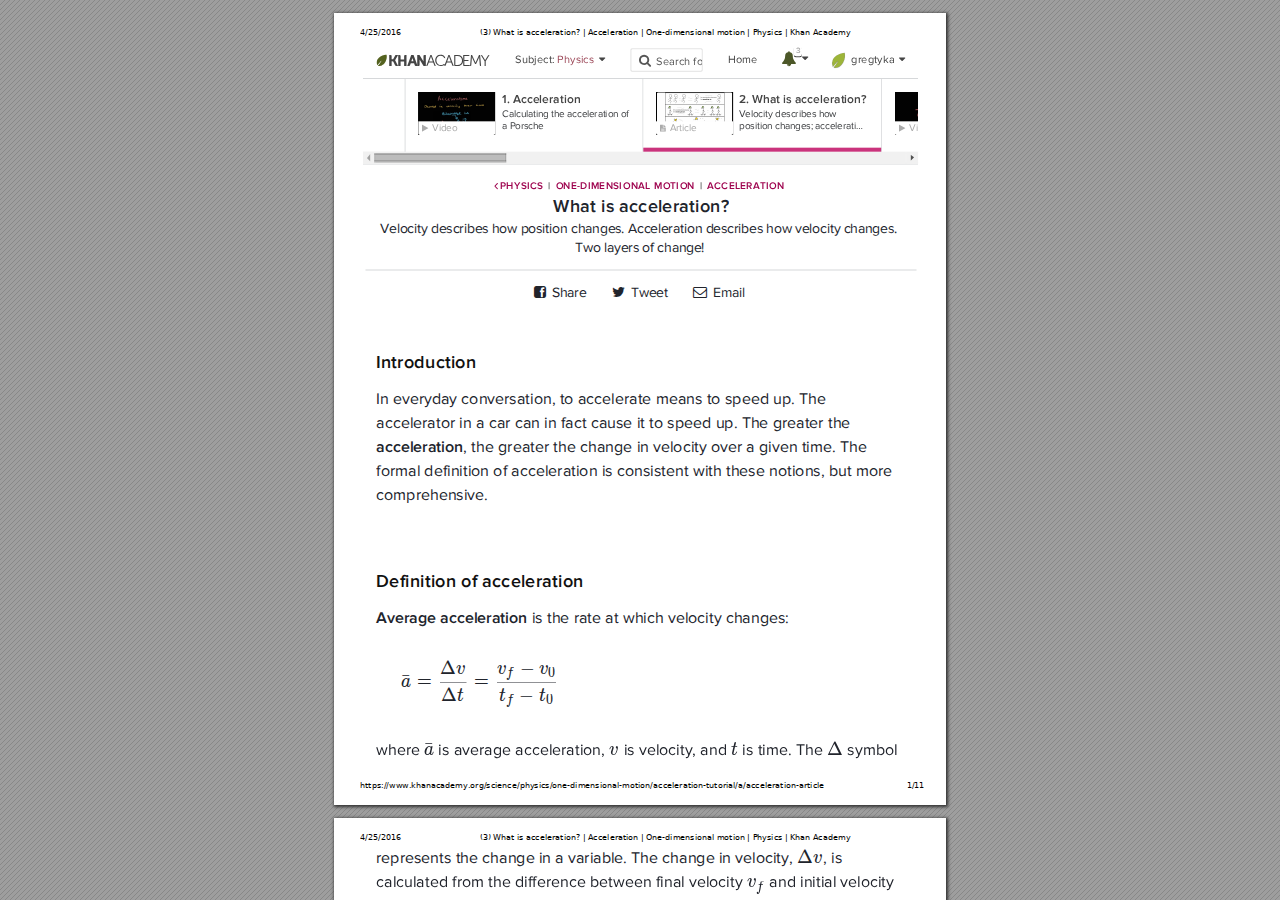
<file: index.html>
<!DOCTYPE html>

<html xmlns="http://www.w3.org/1999/xhtml">
<head>
<meta charset="utf-8"/>

<meta http-equiv="X-UA-Compatible" content="IE=edge,chrome=1"/>
<link rel="stylesheet" href="base.min.css"/>
<link rel="stylesheet" href="fancy.min.css"/>
<link rel="stylesheet" href="main.css"/>
<script src="compatibility.min.js"></script>
<script src="theViewer.min.js"></script>
<script>
try{
theViewer.defaultViewer = new theViewer.Viewer({});
}catch(e){}
</script>
<title></title>
</head>
<body>
<div id="sidebar">
<div id="outline">
</div>
</div>
<div id="page-container">
<div id="pf1" class="pf w0 h0" data-page-no="1"><div class="pc pc1 w0 h0"><img class="bi x0 y0 w0 h0" alt="" src="bg1.png"/><div class="t m0 x1 h1 y1 ff1 fs0 fc0 sc0 ls0 ws0">4/25/2016<span class="_ _0"> </span>(3) What is acceleration? | Acceleration | One-dimensional motion | Physics | Khan Academy</div><div class="t m0 x1 h1 y2 ff1 fs0 fc0 sc0 ls0 ws0">https://www.khanacademy.org/science/physics/one-dimensional-motion/acceleration-tutorial/a/acceleration-article<span class="_ _1"> </span>1/11</div><div class="c x2 y3 w1 h2"><div class="t m0 x3 h3 y4 ff2 fs1 fc1 sc0 ls0 ws0">Velocity describes how position changes. Acceleration describes how velocity changes.</div><div class="t m0 x4 h3 y5 ff2 fs1 fc1 sc0 ls0 ws0">Two layers of change!</div><div class="t m0 x5 h4 y6 ff3 fs1 fc1 sc0 ls0 ws0"><span class="_ _2"> </span><span class="ff2">Share<span class="_ _3"> </span></span><span class="_ _2"> </span><span class="ff2">Tweet<span class="_ _3"> </span></span><span class="_ _2"> </span><span class="ff2">Email</span></div><div class="t m0 x6 h5 y7 ff4 fs2 fc2 sc0 ls0 ws0">Introduction</div><div class="t m0 x6 h6 y8 ff2 fs3 fc1 sc0 ls0 ws0">In everyday conversation, to accelerate means to speed up. The</div><div class="t m0 x6 h6 y9 ff2 fs3 fc1 sc0 ls0 ws0">accelerator in a car can in fact cause it to speed up. The greater the</div><div class="t m0 x6 h6 ya ff4 fs3 fc1 sc0 ls0 ws0">acceleration<span class="ff2">, the greater the change in velocity over a given time. The</span></div><div class="t m0 x6 h6 yb ff2 fs3 fc1 sc0 ls0 ws0">formal definition of acceleration is consistent with these notions, but more</div><div class="t m0 x6 h6 yc ff2 fs3 fc1 sc0 ls0 ws0">comprehensive.</div><div class="t m0 x6 h5 yd ff4 fs2 fc2 sc0 ls0 ws0">Definition of acceleration</div><div class="t m0 x6 h6 ye ff4 fs3 fc1 sc0 ls0 ws0">Average acceleration<span class="ff2"> is the rate at which velocity changes:</span></div><div class="t m0 x6 h7 yf ff2 fs3 fc1 sc0 ls0 ws0">where <span class="_ _4"> </span> is average acceleration, <span class="ff5 fs4">v<span class="_ _5"></span></span> is velocity, and <span class="ff5 fs4">t</span> is time. The <span class="ff6 fs4">Δ</span> symbol</div><div class="t m0 x7 h7 y10 ff6 fs4 fc1 sc0 ls0 ws0">Δ</div><div class="t m0 x8 h5 y11 ff4 fs2 fc1 sc0 ls0 ws0">What is acceleration?</div><div class="t m0 x9 h7 y12 ff6 fs4 fc1 sc0 ls0 ws0">=<span class="_ _6"> </span>=</div></div><div class="c xa y13 w2 h8"><div class="t m0 x0 h7 y14 ff5 fs4 fc1 sc0 ls0 ws0">a<span class="_ _7"></span><span class="ff6">¯</span></div><div class="t m0 xb h7 y15 ff6 fs4 fc1 sc0 ls0 ws0">Δ<span class="ff5">t</span></div><div class="t m0 xc h7 y16 ff6 fs4 fc1 sc0 ls0 ws0">Δ<span class="ff5">v</span></div><div class="t m0 xd h7 y15 ff5 fs4 fc1 sc0 ls0 ws0">t<span class="_ _8"> </span><span class="ff6">−<span class="_ _9"> </span></span>t</div><div class="t m0 xe h9 y17 ff5 fs5 fc1 sc0 ls0 ws0">f<span class="_ _a"> </span><span class="ff6">0</span></div><div class="t m0 xf h7 y16 ff5 fs4 fc1 sc0 ls0 ws0">v<span class="_ _8"> </span><span class="ff6">−<span class="_ _9"> </span></span>v</div><div class="t m0 xe h9 y18 ff5 fs5 fc1 sc0 ls0 ws0">f<span class="_ _b"> </span><span class="ff6">0</span></div></div><div class="c x2 y3 w1 h2"><div class="t m0 x10 h7 yf ff5 fs4 fc1 sc0 ls0 ws0">a<span class="_ _7"></span><span class="ff6">¯</span></div><div class="t m0 x11 ha y19 ff4 fs6 fc3 sc0 ls0 ws0">P<span class="_ _5"></span>H<span class="_ _5"></span>Y<span class="_ _5"></span>S<span class="_ _5"></span>I<span class="_ _5"></span>C<span class="_ _c"></span>S<span class="_ _d"> </span><span class="fc4">|<span class="_ _d"> </span></span>O<span class="_ _c"></span>N<span class="_ _5"></span>E<span class="_ _5"></span>-<span class="_ _5"></span>D<span class="_ _5"></span>I<span class="_ _5"></span>M<span class="_ _c"></span>E<span class="_ _5"></span>N<span class="_ _5"></span>S<span class="_ _5"></span>I<span class="_ _5"></span>O<span class="_ _5"></span>N<span class="_ _c"></span>A<span class="_ _5"></span>L<span class="_ _5"></span> <span class="_ _5"></span>M<span class="_ _5"></span>O<span class="_ _5"></span>T<span class="_ _c"></span>I<span class="_ _5"></span>O<span class="_ _5"></span>N<span class="_ _d"> </span><span class="fc4">|<span class="_ _d"> </span></span>A<span class="_ _5"></span>C<span class="_ _5"></span>C<span class="_ _5"></span>E<span class="_ _c"></span>L<span class="_ _5"></span>E<span class="_ _5"></span>R<span class="_ _5"></span>A<span class="_ _5"></span>T<span class="_ _5"></span>I<span class="_ _c"></span>O<span class="_ _5"></span>N</div></div><div class="c x12 y1a w3 hb"><div class="t m0 x0 hc y1b ff4 fs7 fc4 sc0 ls0 ws0">1. Acceleration</div><div class="t m0 x0 ha y1c ff2 fs6 fc5 sc0 ls0 ws0">Calculating the acceleration of</div><div class="t m0 x0 ha y1d ff2 fs6 fc5 sc0 ls0 ws0">a Porsche</div></div><div class="c x13 y1a w4 hb"><div class="t m0 x14 ha y1e ff3 fs8 fc6 sc0 ls0 ws0"><span class="_ _e"> </span><span class="ff2 fs6">Video</span></div></div><div class="c x15 y1f w5 hd"><div class="t m0 x16 hc y20 ff4 fs7 fc4 sc0 ls0 ws0">2. What is acceleration?</div><div class="t m0 x16 ha y21 ff2 fs6 fc5 sc0 ls0 ws0">Velocity describes how</div><div class="t m0 x16 ha y22 ff2 fs6 fc5 sc0 ls0 ws0">position changes; accelerati…</div></div><div class="c x17 y1a w4 hb"><div class="t m0 x14 ha y1e ff3 fs8 fc6 sc0 ls0 ws0"><span class="_ _e"> </span><span class="ff2 fs6">Article</span></div></div><div class="c x18 y1a w6 hb"><div class="t m0 x14 ha y1e ff3 fs8 fc6 sc0 ls0 ws0"><span class="_ _e"> </span><span class="ff2 fs6">Video</span></div></div><div class="c x2 y3 w1 h2"><div class="t m0 x6 h4 y23 ff3 fs1 fc7 sc0 ls0 ws0">•<span class="_ _f"> </span><span class="fc4">KHANacademy</span></div><div class="t m0 x19 he y24 ff2 fs9 fc4 sc0 ls0 ws0">Subject: <span class="fc8">Physics<span class="_ _d"> </span><span class="ff3 fc9"><span class="_ _10"> </span></span></span>Home</div><div class="t m0 x1a hf y25 ff3 fsa fca sc0 ls0 ws0"></div><div class="t m0 x1b he y26 ff3 fs9 fc9 sc0 ls0 ws0"></div><div class="t m0 x7 h10 y27 ff4 fs8 fc6 sc0 ls0 ws0">3</div><div class="t m0 x1c he y24 ff2 fs9 fc4 sc0 ls0 ws0">gregtyka<span class="_ _e"> </span><span class="ff3 fc9"></span></div></div><div class="c x17 y28 w7 h11"><div class="t m0 x0 h12 y29 ff2 fs9 fcb sc0 ls0 ws0">Search for subjects, skills, and videos</div></div><div class="c x2 y3 w1 h2"><div class="t m0 x1d h13 y25 ff3 fsb fcc sc0 ls0 ws0"></div></div><a class="l" href="https://www.khanacademy.org/science/physics/one-dimensional-motion/acceleration-tutorial/a/acceleration-article"><div class="d m1" style="border-style:none;position:absolute;left:200.000000px;bottom:504.000000px;width:53.000000px;height:19.000000px;background-color:rgba(255,255,255,0.000001);"></div></a><a class="l" href="https://www.khanacademy.org/science/physics/one-dimensional-motion/acceleration-tutorial/a/acceleration-article"><div class="d m1" style="border-style:none;position:absolute;left:279.000000px;bottom:504.000000px;width:56.000000px;height:19.000000px;background-color:rgba(255,255,255,0.000001);"></div></a><a class="l" href="mailto:?Subject=I%20just%20learned%20about%20What%20is%20acceleration%3F&amp;Body=You%20can%20learn%20about%20it%2C%20too.%20Check%20out%20https%3A%2F%2Fwww.khanacademy.org%2Fscience%2Fphysics%2Fone-dimensional-motion%2Facceleration-tutorial%2Fa%2Facceleration-article"><div class="d m1" style="border-style:none;position:absolute;left:361.000000px;bottom:504.000000px;width:52.000000px;height:19.000000px;background-color:rgba(255,255,255,0.000001);"></div></a><a class="l" href="https://www.khanacademy.org/science/physics"><div class="d m1" style="border-style:none;position:absolute;left:160.000000px;bottom:612.000000px;width:50.000000px;height:12.000000px;background-color:rgba(255,255,255,0.000001);"></div></a><a class="l" href="https://www.khanacademy.org/science/physics/one-dimensional-motion"><div class="d m1" style="border-style:none;position:absolute;left:223.000000px;bottom:612.000000px;width:140.000000px;height:12.000000px;background-color:rgba(255,255,255,0.000001);"></div></a><a class="l" href="https://www.khanacademy.org/science/physics/one-dimensional-motion/acceleration-tutorial"><div class="d m1" style="border-style:none;position:absolute;left:376.000000px;bottom:612.000000px;width:77.000000px;height:12.000000px;background-color:rgba(255,255,255,0.000001);"></div></a><a class="l" href="https://www.khanacademy.org/science/physics/one-dimensional-motion/acceleration-tutorial/v/acceleration"><div class="d m1" style="border-style:none;position:absolute;left:71.000000px;bottom:653.000000px;width:238.000000px;height:73.000000px;background-color:rgba(255,255,255,0.000001);"></div></a><a class="l" href="https://www.khanacademy.org/science/physics/one-dimensional-motion/acceleration-tutorial/a/acceleration-article"><div class="d m1" style="border-style:none;position:absolute;left:309.000000px;bottom:653.000000px;width:238.000000px;height:73.000000px;background-color:rgba(255,255,255,0.000001);"></div></a><a class="l" href="https://www.khanacademy.org/science/physics/one-dimensional-motion/acceleration-tutorial/v/airbus-a380-take-off-time"><div class="d m1" style="border-style:none;position:absolute;left:548.000000px;bottom:653.000000px;width:36.000000px;height:73.000000px;background-color:rgba(255,255,255,0.000001);"></div></a><a class="l" href="https://www.khanacademy.org/bigbingo_redirect?continue=https%3A%2F%2Fwww.khanacademy.org%2F&amp;conversion_ids=global_nav_visit_home"><div class="d m1" style="border-style:none;position:absolute;left:30.000000px;bottom:727.000000px;width:138.000000px;height:36.000000px;background-color:rgba(255,255,255,0.000001);"></div></a><a class="l" href="javascript: void 0"><div class="d m1" style="border-style:none;position:absolute;left:169.000000px;bottom:727.000000px;width:115.000000px;height:36.000000px;background-color:rgba(255,255,255,0.000001);"></div></a><a class="l" href="https://www.khanacademy.org/"><div class="d m1" style="border-style:none;position:absolute;left:381.000000px;bottom:727.000000px;width:55.000000px;height:36.000000px;background-color:rgba(255,255,255,0.000001);"></div></a><a class="l" href="javascript: void 0"><div class="d m1" style="border-style:none;position:absolute;left:437.000000px;bottom:727.000000px;width:49.000000px;height:36.000000px;background-color:rgba(255,255,255,0.000001);"></div></a><a class="l" href="javascript: void 0"><div class="d m1" style="border-style:none;position:absolute;left:487.000000px;bottom:727.000000px;width:96.000000px;height:36.000000px;background-color:rgba(255,255,255,0.000001);"></div></a></div><div class="pi" data-data='{"ctm":[1.000000,0.000000,0.000000,1.000000,0.000000,0.000000]}'></div></div>
<div id="pf2" class="pf w0 h0" data-page-no="2"><div class="pc pc2 w0 h0"><img class="bi x0 y0 w0 h0" alt="" src="bg2.png"/><div class="t m0 x1 h1 y1 ff1 fs0 fc0 sc0 ls0 ws0">4/25/2016<span class="_ _0"> </span>(3) What is acceleration? | Acceleration | One-dimensional motion | Physics | Khan Academy</div><div class="t m0 x1 h1 y2 ff1 fs0 fc0 sc0 ls0 ws0">https://www.khanacademy.org/science/physics/one-dimensional-motion/acceleration-tutorial/a/acceleration-article<span class="_ _1"> </span>2/11</div><div class="c x2 y3 w1 h2"><div class="t m0 x6 h7 y2a ff2 fs3 fc1 sc0 ls0 ws0">represents the change in a variable. The change in velocity, <span class="ff6 fs4">Δ<span class="ff5">v<span class="_ _5"></span></span></span>, is</div><div class="t m0 x6 h14 y2b ff2 fs3 fc1 sc0 ls0 ws0">calculated from the difference between final velocity <span class="ff5 fs4">v<span class="_ _11"> </span></span> and initial velocity</div><div class="t m0 x6 h14 y2c ff5 fs4 fc1 sc0 ls0 ws0">v<span class="_ _12"> </span><span class="ff2 fs3">.</span></div><div class="t m0 x6 h7 y2d ff2 fs3 fc1 sc0 ls0 ws0">Because acceleration is velocity in <span class="_ _13"> </span> divided by time in <span class="ff6 fs4">s</span>, the SI units for</div><div class="t m0 x6 h6 y2e ff2 fs3 fc1 sc0 ls0 ws0">acceleration are <span class="_ _13"> </span>, meters per second squared or meters per second per</div><div class="t m0 x6 h6 y2f ff2 fs3 fc1 sc0 ls0 ws0">second, which literally means by how many meters per second the velocity</div><div class="t m0 x6 h6 y30 ff2 fs3 fc1 sc0 ls0 ws0">changes every second.</div><div class="t m0 x6 h6 y31 ff2 fs3 fc1 sc0 ls0 ws0">Recall that velocity is a vector that has both magnitude and direction. This</div><div class="t m0 x6 h6 y32 ff2 fs3 fc1 sc0 ls0 ws0">means that a change in velocity can be a change in magnitude (or speed),</div><div class="t m0 x6 h6 y33 ff2 fs3 fc1 sc0 ls0 ws0">but it can also be a change in direction. For example, if a car turns a corner</div><div class="t m0 x6 h6 y34 ff2 fs3 fc1 sc0 ls0 ws0">at constant speed, it is accelerating because its direction is changing. The</div><div class="t m0 x6 h6 y35 ff2 fs3 fc1 sc0 ls0 ws0">quicker you turn, the greater the acceleration. So there is an acceleration</div><div class="t m0 x6 h6 y36 ff2 fs3 fc1 sc0 ls0 ws0">when velocity changes either in magnitude (an increase or decrease in</div><div class="t m0 x6 h6 y37 ff2 fs3 fc1 sc0 ls0 ws0">speed) or in direction, or both.</div><div class="t m0 x6 h6 y38 ff2 fs3 fc1 sc0 ls0 ws0">Keep in mind that although acceleration is in the direction of the change in</div><div class="t m0 x6 h6 y39 ff2 fs3 fc1 sc0 ls0 ws0">velocity, it is not always in the direction of motion. When an object&apos;s</div><div class="t m0 x6 h6 y3a ff2 fs3 fc1 sc0 ls0 ws0">acceleration is in the same direction of its motion, the object will speed up.</div><div class="t m0 x6 h6 y3b ff2 fs3 fc1 sc0 ls0 ws0">However, when an object&apos;s acceleration is opposite to the direction of its</div><div class="t m0 x6 h6 y3c ff2 fs3 fc1 sc0 ls0 ws0">motion, the object will slow down.</div><div class="t m0 x6 h6 y3d ff2 fs3 fc1 sc0 ls0 ws0">Note that speeding up and slowing down should not be confused with a</div><div class="t m0 x6 h6 y3e ff2 fs3 fc1 sc0 ls0 ws0">positive and negative acceleration! The next two examples should help to</div><div class="t m0 x6 h6 y3f ff2 fs3 fc1 sc0 ls0 ws0">make this distinction more clear.</div><div class="t m0 x6 h5 y40 ff4 fs2 fc2 sc0 ls0 ws0">Example 1: Average acceleration of a racehorse</div><div class="t m0 x1e h15 y41 ff5 fs5 fc1 sc0 ls0 ws0">f</div><div class="t m0 x1f h9 y42 ff6 fs5 fc1 sc0 ls0 ws0">0</div><div class="t m0 x20 h7 y43 ff6 fs4 fc1 sc0 ls0 ws0">s</div><div class="t m0 x21 h7 y44 ff6 fs4 fc1 sc0 ls0 ws0">m</div><div class="t m0 x22 h7 y45 ff6 fs4 fc1 sc0 ls0 ws0">s</div><div class="t m0 x23 h9 y46 ff6 fs5 fc1 sc0 ls0 ws0">2</div><div class="t m0 x22 h7 y47 ff6 fs4 fc1 sc0 ls0 ws0">m</div></div></div><div class="pi" data-data='{"ctm":[1.000000,0.000000,0.000000,1.000000,0.000000,0.000000]}'></div></div>
<div id="pf3" class="pf w0 h0" data-page-no="3"><div class="pc pc3 w0 h0"><img class="bi x0 y0 w0 h0" alt="" src="bg3.png"/><div class="t m0 x1 h1 y1 ff1 fs0 fc0 sc0 ls0 ws0">4/25/2016<span class="_ _0"> </span>(3) What is acceleration? | Acceleration | One-dimensional motion | Physics | Khan Academy</div><div class="t m0 x1 h1 y2 ff1 fs0 fc0 sc0 ls0 ws0">https://www.khanacademy.org/science/physics/one-dimensional-motion/acceleration-tutorial/a/acceleration-article<span class="_ _1"> </span>3/11</div><div class="c x2 y48 w1 h16"><div class="t m2 x24 h17 y49 ff2 fsc fcd sc0 ls0 ws0">Image of racehorses<span class="fc9"> from OpenStax Physics, </span>CC</div><div class="t m2 x24 h17 y4a ff2 fsc fcd sc0 ls0 ws0">BY 4.0</div><div class="t m0 x6 h5 y4b ff4 fs2 fc2 sc0 ls0 ws0">Example 1: Average acceleration of a racehorse</div><div class="t m0 x6 h6 y4c ff2 fs3 fc1 sc0 ls0 ws0">A racehorse coming out of the gate</div><div class="t m0 x6 h6 y4d ff2 fs3 fc1 sc0 ls0 ws0">accelerates from rest to a velocity of</div><div class="t m0 x6 h7 y4e ff6 fs4 fc1 sc0 ls0 ws0">15.0<span class="_ _14"> </span><span class="ff2 fs3"> due west in </span>1.80<span class="_ _15"> </span>s<span class="ff2 fs3">. What is</span></div><div class="t m0 x6 h6 y4f ff2 fs3 fc1 sc0 ls0 ws0">its average acceleration?</div><div class="t m0 x6 h6 y50 ff2 fs3 fc1 sc0 ls0 ws0">We can calculate the average</div><div class="t m0 x6 h6 y51 ff2 fs3 fc1 sc0 ls0 ws0">acceleration of the racehorse by</div><div class="t m0 x6 h6 y52 ff2 fs3 fc1 sc0 ls0 ws0">using the equation for average</div><div class="t m0 x6 h6 y53 ff2 fs3 fc1 sc0 ls0 ws0">acceleration from the previous</div><div class="t m0 x6 h6 y54 ff2 fs3 fc1 sc0 ls0 ws0">section.</div><div class="t m0 x6 h6 y55 ff4 fs3 fc2 sc0 ls0 ws0">Step 1. Draw a diagram and assign coordinate system</div><div class="t m0 x6 h6 y56 ff2 fs3 fc1 sc0 ls0 ws0">First we draw a diagram and assign a coordinate system to the problem.</div><div class="t m0 x6 h6 y57 ff2 fs3 fc1 sc0 ls0 ws0">Notice that we assign east as positive (to the right) and west as negative (to</div><div class="t m0 x6 h6 y58 ff2 fs3 fc1 sc0 ls0 ws0">the left). We have a purple acceleration vector arrow pointing west (to the</div><div class="t m0 x6 h14 y59 ff2 fs3 fc1 sc0 ls0 ws0">left) in the negative <span class="ff5 fs4">x</span> direction, and a green velocity vector arrow also</div><div class="t m0 x6 h7 y5a ff2 fs3 fc1 sc0 ls0 ws0">pointing toward the left. The initial velocity is a point labeled as <span class="ff6 fs4">0<span class="_ _14"> </span></span> and</div><div class="t m0 x6 h7 y5b ff2 fs3 fc1 sc0 ls0 ws0">final velocity is an arrow labeled as <span class="ff6 fs4">−15.0<span class="_ _14"> </span></span>.</div><div class="t m0 x25 h7 y5c ff6 fs4 fc1 sc0 ls0 ws0">s</div><div class="t m0 x26 h7 y5d ff6 fs4 fc1 sc0 ls0 ws0">m</div><div class="t m0 x27 h7 y5e ff6 fs4 fc1 sc0 ls0 ws0">s</div><div class="t m0 x28 h7 y5f ff6 fs4 fc1 sc0 ls0 ws0">m</div><div class="t m0 x29 h7 y60 ff6 fs4 fc1 sc0 ls0 ws0">s</div><div class="t m0 x2a h7 y61 ff6 fs4 fc1 sc0 ls0 ws0">m</div></div><a class="l" href="http://cnx.org/resources/083a7453c56423b57caafd14fcd3d7f64da8aa76/graphics4.jpg"><div class="d m1" style="border-style:none;position:absolute;left:333.000000px;bottom:480.000000px;width:100.000000px;height:14.000000px;background-color:rgba(255,255,255,0.000001);"></div></a><a class="l" href="http://creativecommons.org/licenses/by/4.0/"><div class="d m1" style="border-style:none;position:absolute;left:333.000000px;bottom:465.000000px;width:237.000000px;height:29.000000px;background-color:rgba(255,255,255,0.000001);"></div></a></div><div class="pi" data-data='{"ctm":[1.000000,0.000000,0.000000,1.000000,0.000000,0.000000]}'></div></div>
<div id="pf4" class="pf w0 h0" data-page-no="4"><div class="pc pc4 w0 h0"><img class="bi x0 y0 w0 h0" alt="" src="bg4.png"/><div class="t m0 x1 h1 y1 ff1 fs0 fc0 sc0 ls0 ws0">4/25/2016<span class="_ _0"> </span>(3) What is acceleration? | Acceleration | One-dimensional motion | Physics | Khan Academy</div><div class="t m0 x1 h1 y2 ff1 fs0 fc0 sc0 ls0 ws0">https://www.khanacademy.org/science/physics/one-dimensional-motion/acceleration-tutorial/a/acceleration-article<span class="_ _1"> </span>4/11</div><div class="c x2 y3 w1 h2"><div class="t m2 xf h17 y62 ff2 fsc fc9 sc0 ls0 ws0">Diagram of accelerating racehorse and the coordinate system. <span class="fcd">Image</span> from</div><div class="t m2 xf h17 y63 ff2 fsc fc9 sc0 ls0 ws0">OpenStax Physics, <span class="fcd">CC BY 4.0</span></div><div class="t m0 x6 h6 y64 ff2 fs3 fc1 sc0 ls0 ws0">We can see from our diagram that both final velocity and acceleration are</div><div class="t m0 x6 h6 y65 ff2 fs3 fc1 sc0 ls0 ws0">negative.</div><div class="t m0 x6 h7 y66 ff4 fs3 fc2 sc0 ls0 ws0">Step 2. Find <span class="ff6 fs4">Δ<span class="ff5">v<span class="_ _5"></span></span></span> and <span class="ff6 fs4">Δ<span class="ff5">t</span></span></div><div class="t m0 x6 h7 y67 ff2 fs3 fc1 sc0 ls0 ws0">We know that <span class="ff5 fs4">v<span class="_ _16"> </span><span class="ff6">=<span class="_ _d"> </span>0</span></span> and <span class="_ _17"> </span>, where the minus sign for <span class="ff5 fs4">v</span></div><div class="t m0 x6 h7 y68 ff2 fs3 fc1 sc0 ls0 ws0">indicates direction toward the west. Also, we know that <span class="ff6 fs4">Δ<span class="ff5">t<span class="_ _d"> </span></span>=<span class="_ _d"> </span>1.80<span class="_ _15"> </span>s</span>. We</div><div class="t m0 x6 h6 y69 ff2 fs3 fc1 sc0 ls0 ws0">can use this information to find the change in velocity. Since the horse is</div><div class="t m0 x6 h7 y6a ff2 fs3 fc1 sc0 ls0 ws0">going from <span class="ff6 fs4">0</span> to <span class="_ _18"> </span>, its change in velocity equals its final velocity:</div><div class="t m0 x6 h6 y6b ff4 fs3 fc2 sc0 ls0 ws0">Step 3. Solve for </div><div class="t m0 x6 h7 y6c ff2 fs3 fc1 sc0 ls0 ws0">We can plug in the known values of <span class="ff6 fs4">Δ<span class="ff5">v<span class="_ _5"></span></span></span> and <span class="ff6 fs4">Δ<span class="ff5">t</span></span> and solve for the unknown</div><div class="t m0 x1f h6 y6d ff2 fs3 fc1 sc0 ls0 ws0"> using our equation for average acceleration:</div><div class="t m0 x2b h9 y6e ff6 fs5 fc1 sc0 ls0 ws0">0<span class="_ _19"> </span><span class="ff5">f</span></div><div class="t m0 x2c h7 y6b ff5 fs4 fc2 sc0 ls0 ws0">a<span class="_ _7"></span><span class="ff6">¯</span></div><div class="t m0 x6 h7 y6d ff5 fs4 fc1 sc0 ls0 ws0">a<span class="_ _7"></span><span class="ff6">¯</span></div></div><a class="l" href="http://cnx.org/resources/be0e80d912a45c16f53bb84422b0f978a35621c5/Figure_02_03_01a.jpg"><div class="d m1" style="border-style:none;position:absolute;left:432.000000px;bottom:535.000000px;width:30.000000px;height:13.000000px;background-color:rgba(255,255,255,0.000001);"></div></a><a class="l" href="http://creativecommons.org/licenses/by/4.0/"><div class="d m1" style="border-style:none;position:absolute;left:218.000000px;bottom:520.000000px;width:50.000000px;height:13.000000px;background-color:rgba(255,255,255,0.000001);"></div></a></div><div class="pi" data-data='{"ctm":[1.000000,0.000000,0.000000,1.000000,0.000000,0.000000]}'></div></div>
<div id="pf5" class="pf w0 h0" data-page-no="5"><div class="pc pc5 w0 h0"><img class="bi x0 y0 w0 h0" alt="" src="bg5.png"/><div class="t m0 x1 h1 y1 ff1 fs0 fc0 sc0 ls0 ws0">4/25/2016<span class="_ _0"> </span>(3) What is acceleration? | Acceleration | One-dimensional motion | Physics | Khan Academy</div><div class="t m0 x1 h1 y2 ff1 fs0 fc0 sc0 ls0 ws0">https://www.khanacademy.org/science/physics/one-dimensional-motion/acceleration-tutorial/a/acceleration-article<span class="_ _1"> </span>5/11</div><div class="c x2 y6f w1 h18"><div class="t m0 x6 h6 y70 ff2 fs3 fc1 sc0 ls0 ws0">The minus sign for acceleration indicates that acceleration is toward the</div><div class="t m0 x6 h7 y71 ff2 fs3 fc1 sc0 ls0 ws0">west. This means that the horse increases its velocity by <span class="ff6 fs4">8.33<span class="_ _14"> </span></span> due west</div><div class="t m0 x6 h7 y72 ff2 fs3 fc1 sc0 ls0 ws0">each second, that is, <span class="ff6 fs4">8.33</span> meters per second per second. Keep in mind</div><div class="t m0 x6 h6 y73 ff2 fs3 fc1 sc0 ls0 ws0">that this is truly an average acceleration, because the increase in velocity</div><div class="t m0 x6 h6 y74 ff2 fs3 fc1 sc0 ls0 ws0">does not necessarily happen smoothly for the rider!</div><div class="t m0 x6 h5 y75 ff4 fs2 fc2 sc0 ls0 ws0">Example 2: Deceleration of a subway train</div><div class="t m0 x6 h7 y76 ff2 fs3 fc1 sc0 ls0 ws0">Suppose a subway train slows to a stop from a velocity of <span class="ff6 fs4">20.0<span class="_ _1a"> </span></span> in</div><div class="t m0 x6 h7 y77 ff6 fs4 fc1 sc0 ls0 ws0">1.00<span class="_ _15"> </span>s<span class="ff2 fs3">. The coordinates for </span><span class="ff5">x<span class="ff2 fs3"> and the velocity vectors are shown in the</span></span></div><div class="t m0 x6 h6 y78 ff2 fs3 fc1 sc0 ls0 ws0">diagram below. What is the average acceleration of the train while</div><div class="t m0 x6 h6 y79 ff2 fs3 fc1 sc0 ls0 ws0">stopping?</div><div class="t m0 x2d h7 y7a ff6 fs4 fc1 sc0 ls0 ws0">s</div><div class="t m0 x2e h7 y7b ff6 fs4 fc1 sc0 ls0 ws0">m</div><div class="t m0 x2f h7 y7c ff6 fs4 fc1 sc0 ls0 ws0">h</div><div class="t m0 x30 h7 y7d ff6 fs4 fc1 sc0 ls0 ws0">km</div></div></div><div class="pi" data-data='{"ctm":[1.000000,0.000000,0.000000,1.000000,0.000000,0.000000]}'></div></div>
<div id="pf6" class="pf w0 h0" data-page-no="6"><div class="pc pc6 w0 h0"><img class="bi x0 y0 w0 h0" alt="" src="bg6.png"/><div class="t m0 x1 h1 y1 ff1 fs0 fc0 sc0 ls0 ws0">4/25/2016<span class="_ _0"> </span>(3) What is acceleration? | Acceleration | One-dimensional motion | Physics | Khan Academy</div><div class="t m0 x1 h1 y2 ff1 fs0 fc0 sc0 ls0 ws0">https://www.khanacademy.org/science/physics/one-dimensional-motion/acceleration-tutorial/a/acceleration-article<span class="_ _1"> </span>6/11</div><div class="c x2 y3 w1 h2"><div class="t m2 xf h17 y7e ff2 fsc fc9 sc0 ls0 ws0">Diagram of the decelerating train and the coordinate system. <span class="fcd">Image</span> from</div><div class="t m2 xf h17 y7f ff2 fsc fc9 sc0 ls0 ws0">OpenStax Physics, <span class="fcd">CC BY 4.0</span></div><div class="t m0 x6 h6 y80 ff2 fs3 fc1 sc0 ls0 ws0">We can calculate average acceleration by finding the change in velocity</div><div class="t m0 x6 h6 y81 ff2 fs3 fc1 sc0 ls0 ws0">and the change in time for the subway train. This is similar to our strategy</div><div class="t m0 x6 h6 y82 ff2 fs3 fc1 sc0 ls0 ws0">for <span class="ff4">Example 1</span>.</div><div class="t m0 x6 h7 y83 ff4 fs3 fc2 sc0 ls0 ws0">Step 1. Find <span class="ff6 fs4">Δ<span class="ff5">v<span class="_ _5"></span></span></span> and <span class="ff6 fs4">Δ<span class="ff5">t</span></span></div><div class="t m0 x6 h6 y84 ff2 fs3 fc1 sc0 ls0 ws0">First we can identify the known quantities, taking care to keep the signs</div><div class="t m0 x6 h6 y85 ff2 fs3 fc1 sc0 ls0 ws0">consistent:</div><div class="t m0 x6 h7 y86 ff2 fs3 fc1 sc0 ls0 ws0">We can use this information to solve for the change in velocity, <span class="ff6 fs4">Δ<span class="ff5">v<span class="_ _5"></span></span></span>.</div><div class="t m0 x6 h7 y87 ff5 fs4 fc1 sc0 ls0 ws0">v<span class="_ _16"> </span><span class="ff6">=<span class="_ _d"> </span>−20.0</span></div></div><div class="c x31 y88 w8 h19"><div class="t m0 x32 h9 y89 ff6 fs5 fc1 sc0 ls0 ws0">0</div><div class="t m0 x33 h7 y8a ff6 fs4 fc1 sc0 ls0 ws0">h</div><div class="t m0 xd h7 y8b ff6 fs4 fc1 sc0 ls0 ws0">km</div></div><div class="c x2 y3 w1 h2"><div class="t m0 x6 h7 y8c ff5 fs4 fc1 sc0 ls0 ws0">v<span class="_ _1b"> </span><span class="ff6">=<span class="_ _d"> </span>0</span></div></div><div class="c x31 y8d w8 h19"><div class="t m0 x32 h15 y8e ff5 fs5 fc1 sc0 ls0 ws0">f</div><div class="t m0 xa h7 y8f ff6 fs4 fc1 sc0 ls0 ws0">h</div><div class="t m0 x34 h7 y90 ff6 fs4 fc1 sc0 ls0 ws0">km</div></div><div class="c x2 y3 w1 h2"><div class="t m0 x6 h7 y91 ff6 fs4 fc1 sc0 ls0 ws0">Δ<span class="ff5">t<span class="_ _d"> </span></span>=<span class="_ _d"> </span>10.0<span class="_ _15"> </span>s</div></div><a class="l" href="http://cnx.org/resources/1cbbb65fa45743bdcc38b50eca6876eab32288d0/Figure_02_03_04b.jpg"><div class="d m1" style="border-style:none;position:absolute;left:425.000000px;bottom:560.000000px;width:30.000000px;height:13.000000px;background-color:rgba(255,255,255,0.000001);"></div></a><a class="l" href="http://creativecommons.org/licenses/by/4.0/"><div class="d m1" style="border-style:none;position:absolute;left:218.000000px;bottom:544.000000px;width:50.000000px;height:14.000000px;background-color:rgba(255,255,255,0.000001);"></div></a></div><div class="pi" data-data='{"ctm":[1.000000,0.000000,0.000000,1.000000,0.000000,0.000000]}'></div></div>
<div id="pf7" class="pf w0 h0" data-page-no="7"><div class="pc pc7 w0 h0"><img class="bi x0 y0 w0 h0" alt="" src="bg7.png"/><div class="t m0 x1 h1 y1 ff1 fs0 fc0 sc0 ls0 ws0">4/25/2016<span class="_ _0"> </span>(3) What is acceleration? | Acceleration | One-dimensional motion | Physics | Khan Academy</div><div class="t m0 x1 h1 y2 ff1 fs0 fc0 sc0 ls0 ws0">https://www.khanacademy.org/science/physics/one-dimensional-motion/acceleration-tutorial/a/acceleration-article<span class="_ _1"> </span>7/11</div><div class="c x2 y3 w1 h2"><div class="t m0 x6 h6 y92 ff4 fs3 fc2 sc0 ls0 ws0">Step 3. Convert to SI units and solve for </div><div class="t m0 x6 h6 y93 ff2 fs3 fc1 sc0 ls0 ws0">Since the units are mixed (we have both hours and seconds for time), we</div><div class="t m0 x6 h6 y94 ff2 fs3 fc1 sc0 ls0 ws0">need to convert everything into SI units of meters and seconds when we</div><div class="t m0 x6 h6 y95 ff2 fs3 fc1 sc0 ls0 ws0">solve for <span class="_ _4"> </span>.</div><div class="t m0 x6 h6 y96 ff2 fs3 fc1 sc0 ls0 ws0">The plus sign means that acceleration is to the right. This is reasonable</div><div class="t m0 x6 h6 y97 ff2 fs3 fc1 sc0 ls0 ws0">because the train initially has a negative velocity (to the left) in this problem</div><div class="t m0 x6 h6 y98 ff2 fs3 fc1 sc0 ls0 ws0">and a positive acceleration opposes the motion (and so it is to the right).</div><div class="t m0 x6 h6 y99 ff2 fs3 fc1 sc0 ls0 ws0">Again, acceleration is in the same direction as the change in velocity, which</div><div class="t m0 x6 h6 y9a ff2 fs3 fc1 sc0 ls0 ws0">is positive here. This acceleration can be called a <span class="ff4">deceleration</span> since it is in</div><div class="t m0 x6 h6 y9b ff2 fs3 fc1 sc0 ls0 ws0">the direction opposite to the velocity.</div><div class="t m0 x6 h5 y9c ff4 fs2 fc2 sc0 ls0 ws0">Instantaneous acceleration</div><div class="t m0 x35 h7 y92 ff5 fs4 fc2 sc0 ls0 ws0">a<span class="_ _7"></span><span class="ff6">¯</span></div><div class="t m0 x36 h7 y95 ff5 fs4 fc1 sc0 ls0 ws0">a<span class="_ _7"></span><span class="ff6">¯</span></div></div></div><div class="pi" data-data='{"ctm":[1.000000,0.000000,0.000000,1.000000,0.000000,0.000000]}'></div></div>
<div id="pf8" class="pf w0 h0" data-page-no="8"><div class="pc pc8 w0 h0"><img class="bi x0 y0 w0 h0" alt="" src="bg8.png"/><div class="t m0 x1 h1 y1 ff1 fs0 fc0 sc0 ls0 ws0">4/25/2016<span class="_ _0"> </span>(3) What is acceleration? | Acceleration | One-dimensional motion | Physics | Khan Academy</div><div class="t m0 x1 h1 y2 ff1 fs0 fc0 sc0 ls0 ws0">https://www.khanacademy.org/science/physics/one-dimensional-motion/acceleration-tutorial/a/acceleration-article<span class="_ _1"> </span>8/11</div><div class="c x2 y3 w1 h2"><div class="t m0 x6 h14 y9d ff4 fs3 fc1 sc0 ls0 ws0">Instantaneous acceleration<span class="ff2"> <span class="ff5 fs4">a</span>, or the acceleration at a specific instant in</span></div><div class="t m0 x6 h6 y9e ff2 fs3 fc1 sc0 ls0 ws0">time, is obtained by considering an infinitesimally small interval of time.</div><div class="t m0 x6 h6 y9f ff2 fs3 fc1 sc0 ls0 ws0">How do we find instantaneous acceleration using only algebra? The answer</div><div class="t m0 x6 h6 ya0 ff2 fs3 fc1 sc0 ls0 ws0">is that we choose an average acceleration that is representative of the</div><div class="t m0 x6 h6 ya1 ff2 fs3 fc1 sc0 ls0 ws0">motion. Let&apos;s look at two examples.</div><div class="t m2 xf h17 ya2 ff2 fsc fc9 sc0 ls0 ws0">Graphs of instantaneous acceleration versus time for two different</div><div class="t m2 xf h17 ya3 ff2 fsc fc9 sc0 ls0 ws0">motions. In graph a, acceleration varies only slightly and is always in the</div><div class="t m2 xf h17 ya4 ff2 fsc fc9 sc0 ls0 ws0">same direction. In graph b, the acceleration varies widely depending on</div><div class="t m2 xf h17 ya5 ff2 fsc fc9 sc0 ls0 ws0">the time interval. <span class="fcd">Image</span> from OpenStax Physics, <span class="fcd">CC BY 4.0</span></div><div class="t m0 x6 h6 ya6 ff2 fs3 fc1 sc0 ls0 ws0">The graphs above show instantaneous acceleration versus time for two</div><div class="t m0 x6 h6 ya7 ff2 fs3 fc1 sc0 ls0 ws0">very different motions. In <span class="ff4">graph a</span>, the instantaneous acceleration varies</div><div class="t m0 x6 h6 ya8 ff2 fs3 fc1 sc0 ls0 ws0">only slightly over time. Thus, the average acceleration over the entire</div><div class="t m0 x6 h6 ya9 ff2 fs3 fc1 sc0 ls0 ws0">interval is nearly the same as the instantaneous acceleration at any time. In</div><div class="t m0 x6 h6 yaa ff2 fs3 fc1 sc0 ls0 ws0">this case, we could treat this motion as if it had a constant acceleration</div><div class="t m0 x6 h7 yab ff2 fs3 fc1 sc0 ls0 ws0">equal to the average (in this case about <span class="ff6 fs4">1.8<span class="_ _14"> </span></span>).</div><div class="t m0 x6 h6 yac ff2 fs3 fc1 sc0 ls0 ws0">In <span class="ff4">graph b</span>, the acceleration varies drastically over time. In such situations it</div><div class="t m0 x37 h7 yad ff6 fs4 fc1 sc0 ls0 ws0">s</div><div class="t m0 x38 h9 yae ff6 fs5 fc1 sc0 ls0 ws0">2</div><div class="t m0 x37 h7 yaf ff6 fs4 fc1 sc0 ls0 ws0">m</div></div><a class="l" href="http://cnx.org/resources/1b2e848315fcee9dc75f1e6c7331630826e66152/Figure_02_03_02.jpg"><div class="d m1" style="border-style:none;position:absolute;left:208.000000px;bottom:286.000000px;width:31.000000px;height:14.000000px;background-color:rgba(255,255,255,0.000001);"></div></a><a class="l" href="http://creativecommons.org/licenses/by/4.0/"><div class="d m1" style="border-style:none;position:absolute;left:361.000000px;bottom:286.000000px;width:51.000000px;height:14.000000px;background-color:rgba(255,255,255,0.000001);"></div></a></div><div class="pi" data-data='{"ctm":[1.000000,0.000000,0.000000,1.000000,0.000000,0.000000]}'></div></div>
<div id="pf9" class="pf w0 h0" data-page-no="9"><div class="pc pc9 w0 h0"><img class="bi x0 y0 w0 h0" alt="" src="bg9.png"/><div class="t m0 x1 h1 y1 ff1 fs0 fc0 sc0 ls0 ws0">4/25/2016<span class="_ _0"> </span>(3) What is acceleration? | Acceleration | One-dimensional motion | Physics | Khan Academy</div><div class="t m0 x1 h1 y2 ff1 fs0 fc0 sc0 ls0 ws0">https://www.khanacademy.org/science/physics/one-dimensional-motion/acceleration-tutorial/a/acceleration-article<span class="_ _1"> </span>9/11</div><div class="c x2 y3 w1 h2"><div class="t m0 x6 h6 yb0 ff2 fs3 fc1 sc0 ls0 ws0">is best to consider smaller time intervals and choose an average</div><div class="t m0 x6 h6 yb1 ff2 fs3 fc1 sc0 ls0 ws0">acceleration for each. For example, we could consider motion over the time</div><div class="t m0 x6 h7 yb2 ff2 fs3 fc1 sc0 ls0 ws0">intervals from <span class="ff6 fs4">0</span> to <span class="ff6 fs4">1.0<span class="_ _15"> </span>s</span> and from <span class="ff6 fs4">1.0</span> to <span class="ff6 fs4">3.0<span class="_ _15"> </span>s</span> as separate motions with</div><div class="t m0 x6 h7 yb3 ff2 fs3 fc1 sc0 ls0 ws0">accelerations of <span class="ff6 fs4">+3.0<span class="_ _14"> </span></span> and <span class="ff6 fs4">−2.0<span class="_ _14"> </span></span>, respectively.</div><div class="t m0 x6 h5 yb4 ff4 fs2 fc2 sc0 ls0 ws0">Sign and direction of acceleration</div><div class="t m0 x6 h6 yb5 ff2 fs3 fc1 sc0 ls0 ws0">Perhaps the most important thing to note about these examples is the signs</div><div class="t m0 x6 h6 yb6 ff2 fs3 fc1 sc0 ls0 ws0">of the answers. Most people interpret negative acceleration as the slowing</div><div class="t m0 x6 h6 yb7 ff2 fs3 fc1 sc0 ls0 ws0">of an object. However, this is not always the case! As we see in <span class="ff4">Example 2</span>,</div><div class="t m0 x6 h6 yb8 ff2 fs3 fc1 sc0 ls0 ws0">when the acceleration is in the opposite direction from the velocity, a</div><div class="t m0 x6 h6 yb9 ff2 fs3 fc1 sc0 ls0 ws0">positive acceleration will also result in the slowing of an object.</div><div class="t m0 x6 h6 yba ff2 fs3 fc1 sc0 ls0 ws0">The relative signs for velocity and acceleration tell us whether the object is</div><div class="t m0 x6 h6 ybb ff2 fs3 fc1 sc0 ls0 ws0">slowing down or speeding up.</div><div class="t m0 xb h6 ybc ff2 fs3 fc1 sc0 ls0 ws0">If acceleration has the same sign as the velocity, the object is speeding</div><div class="t m0 xb h6 ybd ff2 fs3 fc1 sc0 ls0 ws0">up.</div><div class="t m0 xb h6 ybe ff2 fs3 fc1 sc0 ls0 ws0">If acceleration has the opposite sign from the velocity, the object is</div><div class="t m0 xb h6 ybf ff2 fs3 fc1 sc0 ls0 ws0">slowing down.</div><div class="t m0 x6 h5 yc0 ff4 fs2 fc2 sc0 ls0 ws0">Summary</div><div class="t m0 xb h6 yc1 ff2 fs3 fc1 sc0 ls0 ws0">Acceleration is the rate at which velocity changes. In symbols, average</div><div class="t m0 xb h6 yc2 ff2 fs3 fc1 sc0 ls0 ws0">acceleration <span class="_ _4"> </span> is</div><div class="t m0 x39 h7 yc3 ff6 fs4 fc1 sc0 ls0 ws0">s</div><div class="t m0 x3a h9 yc4 ff6 fs5 fc1 sc0 ls0 ws0">2</div><div class="t m0 x39 h7 yc5 ff6 fs4 fc1 sc0 ls0 ws0">m</div><div class="t m0 x3b h7 yc3 ff6 fs4 fc1 sc0 ls0 ws0">s</div><div class="t m0 x3c h9 yc4 ff6 fs5 fc1 sc0 ls0 ws0">2</div><div class="t m0 x3b h7 yc5 ff6 fs4 fc1 sc0 ls0 ws0">m</div><div class="t m0 x3d h7 yc2 ff5 fs4 fc1 sc0 ls0 ws0">a<span class="_ _7"></span><span class="ff6">¯</span></div></div></div><div class="pi" data-data='{"ctm":[1.000000,0.000000,0.000000,1.000000,0.000000,0.000000]}'></div></div>
<div id="pfa" class="pf w0 h0" data-page-no="a"><div class="pc pca w0 h0"><img class="bi x0 y0 w0 h0" alt="" src="bga.png"/><div class="t m0 x1 h1 y1 ff1 fs0 fc0 sc0 ls0 ws0">4/25/2016<span class="_ _0"> </span>(3) What is acceleration? | Acceleration | One-dimensional motion | Physics | Khan Academy</div><div class="t m0 x1 h1 y2 ff1 fs0 fc0 sc0 ls0 ws0">https://www.khanacademy.org/science/physics/one-dimensional-motion/acceleration-tutorial/a/acceleration-article<span class="_ _1c"> </span>10/11</div><div class="c x2 yc6 w1 h1a"><div class="t m0 xb h6 yc7 ff2 fs3 fc1 sc0 ls0 ws0">The SI units for acceleration are <span class="_ _13"> </span>.</div><div class="t m0 xb h6 yc8 ff2 fs3 fc1 sc0 ls0 ws0">Acceleration is a vector, and thus has both a magnitude and direction.</div><div class="t m0 xb h6 yc9 ff2 fs3 fc1 sc0 ls0 ws0">Acceleration can be caused by either a change in the magnitude or the</div><div class="t m0 xb h6 yca ff2 fs3 fc1 sc0 ls0 ws0">direction of the velocity.</div><div class="t m0 xb h14 ycb ff2 fs3 fc1 sc0 ls0 ws0">Instantaneous acceleration <span class="ff5 fs4">a</span> is the acceleration at a specific instant in</div><div class="t m0 xb h6 ycc ff2 fs3 fc1 sc0 ls0 ws0">time.</div><div class="t m0 xb h6 ycd ff2 fs3 fc1 sc0 ls0 ws0">Deceleration is an acceleration with a direction opposite to that of the</div><div class="t m0 xb h6 yce ff2 fs3 fc1 sc0 ls0 ws0">velocity.</div><div class="t m2 x6 h1b ycf ff2 fsd fcd sc0 ls0 ws0">[Attributions and references]</div><div class="t m0 x9 h7 yd0 ff6 fs4 fc1 sc0 ls0 ws0">=<span class="_ _6"> </span>=</div></div><div class="c xa yd1 w2 h1c"><div class="t m0 x0 h7 yd2 ff5 fs4 fc1 sc0 ls0 ws0">a<span class="_ _7"></span><span class="ff6">¯</span></div><div class="t m0 xb h7 yd3 ff6 fs4 fc1 sc0 ls0 ws0">Δ<span class="ff5">t</span></div><div class="t m0 xc h7 yd4 ff6 fs4 fc1 sc0 ls0 ws0">Δ<span class="ff5">v</span></div><div class="t m0 xd h7 yd3 ff5 fs4 fc1 sc0 ls0 ws0">t<span class="_ _8"> </span><span class="ff6">−<span class="_ _9"> </span></span>t</div><div class="t m0 xe h9 yd5 ff5 fs5 fc1 sc0 ls0 ws0">f<span class="_ _a"> </span><span class="ff6">0</span></div><div class="t m0 xf h7 yd4 ff5 fs4 fc1 sc0 ls0 ws0">v<span class="_ _8"> </span><span class="ff6">−<span class="_ _9"> </span></span>v</div><div class="t m0 xe h9 yd6 ff5 fs5 fc1 sc0 ls0 ws0">f<span class="_ _b"> </span><span class="ff6">0</span></div></div><div class="c x2 yc6 w1 h1a"><div class="t m0 x3e h7 yd7 ff6 fs4 fc1 sc0 ls0 ws0">s</div><div class="t m0 x3f h9 yd8 ff6 fs5 fc1 sc0 ls0 ws0">2</div><div class="t m0 x3e h7 yd9 ff6 fs4 fc1 sc0 ls0 ws0">m</div><div class="t m0 x40 hc yda ff2 fs7 fc4 sc0 ls0 ws0"> </div></div><div class="c x41 ydb w9 h1d"><div class="t m0 x0 hc ydc ff2 fs7 fce sc0 ls0 ws0">Ask a question...</div></div><div class="c x2 yc6 w1 h1a"><div class="t m0 x10 hc ydd ff2 fs7 fce sc0 ls0 ws0">Answer this question...</div><div class="t m0 x41 h3 yda ff4 fs1 fcf sc0 ls0 ws0">Tips &amp; Thanks<span class="_ _1d"> </span><span class="fs7 fc1">Top<span class="ff2 fc4"> <span class="_ _12"> </span></span>Recent<span class="ff2 fc4"> <span class="_ _1e"> </span></span><span class="fc3">Unanswered</span></span></div></div><div class="c x31 yde w8 h1e"><div class="t m0 x0 hc ydf ff4 fs7 fcf sc0 ls0 ws0">2 votes <span class="_ _1f"> </span> <span class="_ _1b"> </span> <span class="_ _20"> </span><span class="fc10">•<span class="_ _20"> </span></span> <span class="_ _21"> </span><span class="fc10">•<span class="_ _20"> </span></span> <span class="_ _22"> </span><span class="ff2"> by </span></div><div class="t m0 x0 h3 ye0 ff2 fs1 fc1 sc0 ls0 ws0">In the description of example 2, is it supposed to be 10 s instead of 1.00 seconds?</div></div><div class="c x2 yc6 w1 h1a"><div class="t m0 x6 h3 yda ff4 fs1 fc1 sc0 ls0 ws0">Questions</div></div><div class="c x31 yde w8 h1e"><div class="t m0 x40 hc ydf ff4 fs7 fcf sc0 ls0 ws0">Comment <span class="_ _23"> </span>Flag<span class="_ _24"> </span><span class="ff2">5 days ago<span class="_ _25"> </span><span class="fc3"> Sam Dahl</span></span></div></div><a class="l" href="javascript:void(0)"><div class="d m1" style="border-style:none;position:absolute;left:42.000000px;bottom:337.000000px;width:158.000000px;height:16.000000px;background-color:rgba(255,255,255,0.000001);"></div></a><a class="l" href="javascript:void(0);"><div class="d m1" style="border-style:none;position:absolute;left:123.000000px;bottom:171.000000px;width:85.000000px;height:25.000000px;background-color:rgba(255,255,255,0.000001);"></div></a><a class="l" href="javascript:void(0);"><div class="d m1" style="border-style:none;position:absolute;left:423.000000px;bottom:180.000000px;width:20.000000px;height:14.000000px;background-color:rgba(255,255,255,0.000001);"></div></a><a class="l" href="javascript:void(0);"><div class="d m1" style="border-style:none;position:absolute;left:454.000000px;bottom:180.000000px;width:38.000000px;height:14.000000px;background-color:rgba(255,255,255,0.000001);"></div></a><a class="l" href="javascript:void(0);"><div class="d m1" style="border-style:none;position:absolute;left:503.000000px;bottom:180.000000px;width:68.000000px;height:14.000000px;background-color:rgba(255,255,255,0.000001);"></div></a><a class="l" href="javascript:void(0);"><div class="d m1" style="border-style:none;position:absolute;left:42.000000px;bottom:171.000000px;width:61.000000px;height:25.000000px;background-color:rgba(255,255,255,0.000001);"></div></a><a class="l" href="javascript:void(0);"><div class="d m1" style="border-style:none;position:absolute;left:132.000000px;bottom:109.000000px;width:56.000000px;height:15.000000px;background-color:rgba(255,255,255,0.000001);"></div></a><a class="l" href="javascript:void(0);"><div class="d m1" style="border-style:none;position:absolute;left:198.000000px;bottom:109.000000px;width:23.000000px;height:15.000000px;background-color:rgba(255,255,255,0.000001);"></div></a><a class="l" href="https://www.khanacademy.org/prometheus/apchem-topic/article-staging/a/karen-wheeler-physician-and-long-distance-runner?qa_expand_key=[base64]"><div class="d m1" style="border-style:none;position:absolute;left:427.000000px;bottom:109.000000px;width:58.000000px;height:15.000000px;background-color:rgba(255,255,255,0.000001);"></div></a></div><div class="pi" data-data='{"ctm":[1.000000,0.000000,0.000000,1.000000,0.000000,0.000000]}'></div></div>
<div id="pfb" class="pf w0 h0" data-page-no="b"><div class="pc pcb w0 h0"><img class="bi x0 y0 w0 h0" alt="" src="bgb.png"/><div class="t m0 x1 h1 y1 ff1 fs0 fc0 sc0 ls0 ws0">4/25/2016<span class="_ _0"> </span>(3) What is acceleration? | Acceleration | One-dimensional motion | Physics | Khan Academy</div><div class="t m0 x1 h1 y2 ff1 fs0 fc0 sc0 ls0 ws0">https://www.khanacademy.org/science/physics/one-dimensional-motion/acceleration-tutorial/a/acceleration-article<span class="_ _1c"> </span>11/11</div><div class="c x2 y3 w1 h2"><div class="t m0 x0 h12 ye1 ff2 fs9 fc4 sc0 ls0 ws0"></div><div class="t m0 x42 h3 ye2 ff2 fs1 fc3 sc0 ls0 ws0">Up Next</div><div class="t m0 x5 h5 ye3 ff4 fs2 fc4 sc0 ls0 ws0">Airbus A380 take-off time</div><div class="t m0 x0 ha ye4 ff4 fs6 fc11 sc0 ls0 ws0">ABOUT</div><div class="t m0 x0 ha ye5 ff2 fs6 fcd sc0 ls0 ws0">Our Mission</div><div class="t m0 x0 ha ye6 ff2 fs6 fcd sc0 ls0 ws0">You Can Learn</div><div class="t m0 x0 ha ye7 ff2 fs6 fcd sc0 ls0 ws0">Anything</div><div class="t m0 x0 ha ye8 ff2 fs6 fcd sc0 ls0 ws0">Our Team</div><div class="t m0 x0 ha ye9 ff2 fs6 fcd sc0 ls0 ws0">Our Interns</div><div class="t m0 x0 ha yea ff2 fs6 fcd sc0 ls0 ws0">Our Content</div><div class="t m0 x0 ha yeb ff2 fs6 fcd sc0 ls0 ws0">Specialists</div><div class="t m0 x0 ha yec ff2 fs6 fcd sc0 ls0 ws0">Our Board</div><div class="t m0 x41 ha ye4 ff4 fs6 fc11 sc0 ls0 ws0">SUPPORT</div><div class="t m0 x41 ha ye5 ff2 fs6 fcd sc0 ls0 ws0">Help center</div><div class="t m0 x41 ha yed ff4 fs6 fc11 sc0 ls0 ws0">CONTACT US</div><div class="t m0 x41 ha yee ff2 fs6 fcd sc0 ls0 ws0">Contact</div><div class="t m0 x41 ha yef ff2 fs6 fcd sc0 ls0 ws0">Press</div><div class="t m0 x43 ha ye4 ff4 fs6 fc11 sc0 ls0 ws0">COACHING</div><div class="t m0 x43 ha ye5 ff2 fs6 fcd sc0 ls0 ws0">Coach Reports</div><div class="t m0 x43 ha ye6 ff2 fs6 fcd sc0 ls0 ws0">Coach Resources</div><div class="t m0 x43 ha yf0 ff2 fs6 fcd sc0 ls0 ws0">Case Studies</div><div class="t m0 x43 ha yf1 ff2 fs6 fcd sc0 ls0 ws0">Common Core</div><div class="t m0 x44 ha ye4 ff4 fs6 fc11 sc0 ls0 ws0">CAREERS</div><div class="t m0 x44 ha ye5 ff2 fs6 fcd sc0 ls0 ws0">Full Time</div><div class="t m0 x44 ha ye6 ff2 fs6 fcd sc0 ls0 ws0">Internships</div><div class="t m0 x44 ha yee ff4 fs6 fc11 sc0 ls0 ws0">CONTRIBUTE</div><div class="t m0 x44 ha yef ff2 fs6 fcd sc0 ls0 ws0">Donate</div><div class="t m0 x44 ha yf2 ff2 fs6 fcd sc0 ls0 ws0">Volunteer</div><div class="t m0 x44 ha yf3 ff2 fs6 fcd sc0 ls0 ws0">Our Supporters</div><div class="t m0 x45 ha ye4 ff4 fs6 fc11 sc0 ls0 ws0">INTERNATIONAL</div><div class="t m0 x46 h1f yf4 ff3 fs3 fc11 sc0 ls0 ws0"></div><div class="t m0 x45 ha yf5 ff2 fs6 fcd sc0 ls0 ws0">Change language</div><div class="t m0 x45 ha yf6 ff2 fs6 fcd sc0 ls0 ws0">Translate our content</div><div class="t m0 x45 ha yf7 ff4 fs6 fc11 sc0 ls0 ws0">SOCIAL</div><div class="t m0 x45 ha yf8 ff2 fs6 fcd sc0 ls0 ws0">Facebook</div><div class="t m0 x45 ha yf9 ff2 fs6 fcd sc0 ls0 ws0">Twitter</div><div class="t m0 x45 ha yfa ff2 fs6 fcd sc0 ls0 ws0">Blog</div><div class="t m0 x45 ha yfb ff2 fs6 fcd sc0 ls0 ws0">Life at KA</div><div class="t m0 x0 ha yfc ff2 fs6 fcd sc0 ls0 ws0">Terms of Use<span class="_ _14"> </span>Privacy Notice<span class="_ _26"> </span><span class="fc9">© 2016 Khan Academy </span></div><div class="t m0 x47 ha yfd ff2 fs6 fc9 sc0 ls0 ws0">Except where noted, all rights reserved.</div><div class="t m0 x0 ha yfe ff2 fs6 fc9 sc0 ls0 ws0">Free classes and courses available for online learning at every level: Elementary, High school, and College lessons.</div></div><a class="l" href="https://www.khanacademy.org/science/physics/one-dimensional-motion/acceleration-tutorial/v/airbus-a380-take-off-time"><div class="d m1" style="border-style:none;position:absolute;left:29.000000px;bottom:651.000000px;width:555.000000px;height:91.000000px;background-color:rgba(255,255,255,0.000001);"></div></a><a class="l" href="https://www.khanacademy.org/about"><div class="d m1" style="border-style:none;position:absolute;left:29.000000px;bottom:596.000000px;width:50.000000px;height:12.000000px;background-color:rgba(255,255,255,0.000001);"></div></a><a class="l" href="https://www.khanacademy.org/youcanlearnanything"><div class="d m1" style="border-style:none;position:absolute;left:29.000000px;bottom:557.000000px;width:62.000000px;height:28.000000px;background-color:rgba(255,255,255,0.000001);"></div></a><a class="l" href="https://www.khanacademy.org/about/the-team"><div class="d m1" style="border-style:none;position:absolute;left:29.000000px;bottom:535.000000px;width:42.000000px;height:12.000000px;background-color:rgba(255,255,255,0.000001);"></div></a><a class="l" href="https://www.khanacademy.org/about/our-interns"><div class="d m1" style="border-style:none;position:absolute;left:29.000000px;bottom:512.000000px;width:47.000000px;height:12.000000px;background-color:rgba(255,255,255,0.000001);"></div></a><a class="l" href="https://www.khanacademy.org/about/our-content-specialists"><div class="d m1" style="border-style:none;position:absolute;left:29.000000px;bottom:474.000000px;width:52.000000px;height:28.000000px;background-color:rgba(255,255,255,0.000001);"></div></a><a class="l" href="https://www.khanacademy.org/about/our-board"><div class="d m1" style="border-style:none;position:absolute;left:29.000000px;bottom:451.000000px;width:43.000000px;height:12.000000px;background-color:rgba(255,255,255,0.000001);"></div></a><a class="l" href="https://khanacademy.zendesk.com/"><div class="d m1" style="border-style:none;position:absolute;left:124.000000px;bottom:596.000000px;width:48.000000px;height:12.000000px;background-color:rgba(255,255,255,0.000001);"></div></a><a class="l" href="https://khanacademy.zendesk.com/"><div class="d m1" style="border-style:none;position:absolute;left:124.000000px;bottom:530.000000px;width:32.000000px;height:12.000000px;background-color:rgba(255,255,255,0.000001);"></div></a><a class="l" href="https://khanacademy.zendesk.com/hc/en-us/articles/202483630-PressRoom"><div class="d m1" style="border-style:none;position:absolute;left:124.000000px;bottom:508.000000px;width:23.000000px;height:12.000000px;background-color:rgba(255,255,255,0.000001);"></div></a><a class="l" href="https://www.khanacademy.org/coach/reports"><div class="d m1" style="border-style:none;position:absolute;left:218.000000px;bottom:596.000000px;width:62.000000px;height:12.000000px;background-color:rgba(255,255,255,0.000001);"></div></a><a class="l" href="https://www.khanacademy.org/coach-res"><div class="d m1" style="border-style:none;position:absolute;left:218.000000px;bottom:573.000000px;width:74.000000px;height:12.000000px;background-color:rgba(255,255,255,0.000001);"></div></a><a class="l" href="https://www.khanacademy.org/coach-res/case-studies"><div class="d m1" style="border-style:none;position:absolute;left:218.000000px;bottom:551.000000px;width:55.000000px;height:12.000000px;background-color:rgba(255,255,255,0.000001);"></div></a><a class="l" href="https://www.khanacademy.org/commoncore"><div class="d m1" style="border-style:none;position:absolute;left:218.000000px;bottom:528.000000px;width:62.000000px;height:12.000000px;background-color:rgba(255,255,255,0.000001);"></div></a><a class="l" href="https://www.khanacademy.org/careers"><div class="d m1" style="border-style:none;position:absolute;left:313.000000px;bottom:596.000000px;width:38.000000px;height:12.000000px;background-color:rgba(255,255,255,0.000001);"></div></a><a class="l" href="https://www.khanacademy.org/careers/interns"><div class="d m1" style="border-style:none;position:absolute;left:313.000000px;bottom:573.000000px;width:45.000000px;height:12.000000px;background-color:rgba(255,255,255,0.000001);"></div></a><a class="l" href="https://www.khanacademy.org/donate"><div class="d m1" style="border-style:none;position:absolute;left:313.000000px;bottom:508.000000px;width:30.000000px;height:12.000000px;background-color:rgba(255,255,255,0.000001);"></div></a><a class="l" href="https://www.khanacademy.org/contribute"><div class="d m1" style="border-style:none;position:absolute;left:313.000000px;bottom:485.000000px;width:40.000000px;height:12.000000px;background-color:rgba(255,255,255,0.000001);"></div></a><a class="l" href="https://www.khanacademy.org/about/our-supporters"><div class="d m1" style="border-style:none;position:absolute;left:313.000000px;bottom:463.000000px;width:64.000000px;height:12.000000px;background-color:rgba(255,255,255,0.000001);"></div></a><a class="l" href="https://www.khanacademy.org/settings/account"><div class="d m1" style="border-style:none;position:absolute;left:407.000000px;bottom:595.000000px;width:74.000000px;height:12.000000px;background-color:rgba(255,255,255,0.000001);"></div></a><a class="l" href="https://www.khanacademy.org/contribute"><div class="d m1" style="border-style:none;position:absolute;left:407.000000px;bottom:572.000000px;width:90.000000px;height:12.000000px;background-color:rgba(255,255,255,0.000001);"></div></a><a class="l" href="https://www.facebook.com/khanacademy"><div class="d m1" style="border-style:none;position:absolute;left:407.000000px;bottom:507.000000px;width:42.000000px;height:12.000000px;background-color:rgba(255,255,255,0.000001);"></div></a><a class="l" href="https://twitter.com/khanacademy"><div class="d m1" style="border-style:none;position:absolute;left:407.000000px;bottom:484.000000px;width:29.000000px;height:12.000000px;background-color:rgba(255,255,255,0.000001);"></div></a><a class="l" href="https://www.khanacademy.org/about/blog"><div class="d m1" style="border-style:none;position:absolute;left:407.000000px;bottom:462.000000px;width:19.000000px;height:12.000000px;background-color:rgba(255,255,255,0.000001);"></div></a><a class="l" href="http://life.khanacademy.org/"><div class="d m1" style="border-style:none;position:absolute;left:407.000000px;bottom:439.000000px;width:40.000000px;height:12.000000px;background-color:rgba(255,255,255,0.000001);"></div></a><a class="l" href="https://www.khanacademy.org/about/tos"><div class="d m1" style="border-style:none;position:absolute;left:29.000000px;bottom:391.000000px;width:56.000000px;height:12.000000px;background-color:rgba(255,255,255,0.000001);"></div></a><a class="l" href="https://www.khanacademy.org/about/privacy-policy"><div class="d m1" style="border-style:none;position:absolute;left:109.000000px;bottom:391.000000px;width:60.000000px;height:12.000000px;background-color:rgba(255,255,255,0.000001);"></div></a></div><div class="pi" data-data='{"ctm":[1.000000,0.000000,0.000000,1.000000,0.000000,0.000000]}'></div></div>
</div>
<div class="loading-indicator">

</div>
</body>
</html>
</file>
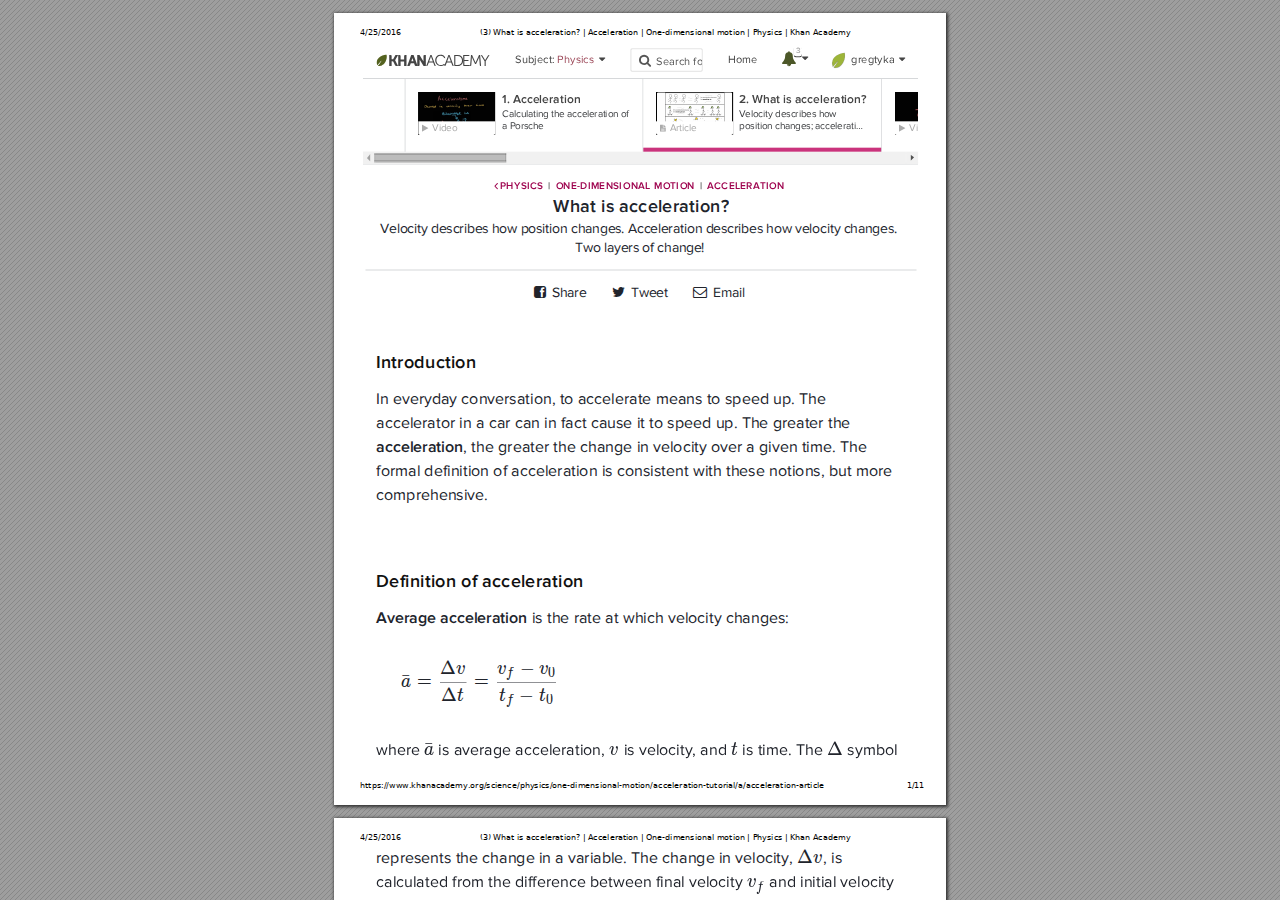
<file: (3) What is acceleration_ _ Acceleration _ One-dimensional motion _ Physics _ Khan Academy.html>
<!DOCTYPE html>

<html xmlns="http://www.w3.org/1999/xhtml">
<head>
<meta charset="utf-8"/>

<meta http-equiv="X-UA-Compatible" content="IE=edge,chrome=1"/>
<link rel="stylesheet" href="base.min.css"/>
<link rel="stylesheet" href="fancy.min.css"/>
<link rel="stylesheet" href="main.css"/>
<script src="compatibility.min.js"></script>
<script src="theViewer.min.js"></script>
<script>
try{
theViewer.defaultViewer = new theViewer.Viewer({});
}catch(e){}
</script>
<title></title>
</head>
<body>
<div id="sidebar">
<div id="outline">
</div>
</div>
<div id="page-container">
<div id="pf1" class="pf w0 h0" data-page-no="1"><div class="pc pc1 w0 h0"><img class="bi x0 y0 w0 h0" alt="" src="bg1.png"/><div class="t m0 x1 h1 y1 ff1 fs0 fc0 sc0 ls0 ws0">4/25/2016<span class="_ _0"> </span>(3) What is acceleration? | Acceleration | One-dimensional motion | Physics | Khan Academy</div><div class="t m0 x1 h1 y2 ff1 fs0 fc0 sc0 ls0 ws0">https://www.khanacademy.org/science/physics/one-dimensional-motion/acceleration-tutorial/a/acceleration-article<span class="_ _1"> </span>1/11</div><div class="c x2 y3 w1 h2"><div class="t m0 x3 h3 y4 ff2 fs1 fc1 sc0 ls0 ws0">Velocity describes how position changes. Acceleration describes how velocity changes.</div><div class="t m0 x4 h3 y5 ff2 fs1 fc1 sc0 ls0 ws0">Two layers of change!</div><div class="t m0 x5 h4 y6 ff3 fs1 fc1 sc0 ls0 ws0"><span class="_ _2"> </span><span class="ff2">Share<span class="_ _3"> </span></span><span class="_ _2"> </span><span class="ff2">Tweet<span class="_ _3"> </span></span><span class="_ _2"> </span><span class="ff2">Email</span></div><div class="t m0 x6 h5 y7 ff4 fs2 fc2 sc0 ls0 ws0">Introduction</div><div class="t m0 x6 h6 y8 ff2 fs3 fc1 sc0 ls0 ws0">In everyday conversation, to accelerate means to speed up. The</div><div class="t m0 x6 h6 y9 ff2 fs3 fc1 sc0 ls0 ws0">accelerator in a car can in fact cause it to speed up. The greater the</div><div class="t m0 x6 h6 ya ff4 fs3 fc1 sc0 ls0 ws0">acceleration<span class="ff2">, the greater the change in velocity over a given time. The</span></div><div class="t m0 x6 h6 yb ff2 fs3 fc1 sc0 ls0 ws0">formal definition of acceleration is consistent with these notions, but more</div><div class="t m0 x6 h6 yc ff2 fs3 fc1 sc0 ls0 ws0">comprehensive.</div><div class="t m0 x6 h5 yd ff4 fs2 fc2 sc0 ls0 ws0">Definition of acceleration</div><div class="t m0 x6 h6 ye ff4 fs3 fc1 sc0 ls0 ws0">Average acceleration<span class="ff2"> is the rate at which velocity changes:</span></div><div class="t m0 x6 h7 yf ff2 fs3 fc1 sc0 ls0 ws0">where <span class="_ _4"> </span> is average acceleration, <span class="ff5 fs4">v<span class="_ _5"></span></span> is velocity, and <span class="ff5 fs4">t</span> is time. The <span class="ff6 fs4">Δ</span> symbol</div><div class="t m0 x7 h7 y10 ff6 fs4 fc1 sc0 ls0 ws0">Δ</div><div class="t m0 x8 h5 y11 ff4 fs2 fc1 sc0 ls0 ws0">What is acceleration?</div><div class="t m0 x9 h7 y12 ff6 fs4 fc1 sc0 ls0 ws0">=<span class="_ _6"> </span>=</div></div><div class="c xa y13 w2 h8"><div class="t m0 x0 h7 y14 ff5 fs4 fc1 sc0 ls0 ws0">a<span class="_ _7"></span><span class="ff6">¯</span></div><div class="t m0 xb h7 y15 ff6 fs4 fc1 sc0 ls0 ws0">Δ<span class="ff5">t</span></div><div class="t m0 xc h7 y16 ff6 fs4 fc1 sc0 ls0 ws0">Δ<span class="ff5">v</span></div><div class="t m0 xd h7 y15 ff5 fs4 fc1 sc0 ls0 ws0">t<span class="_ _8"> </span><span class="ff6">−<span class="_ _9"> </span></span>t</div><div class="t m0 xe h9 y17 ff5 fs5 fc1 sc0 ls0 ws0">f<span class="_ _a"> </span><span class="ff6">0</span></div><div class="t m0 xf h7 y16 ff5 fs4 fc1 sc0 ls0 ws0">v<span class="_ _8"> </span><span class="ff6">−<span class="_ _9"> </span></span>v</div><div class="t m0 xe h9 y18 ff5 fs5 fc1 sc0 ls0 ws0">f<span class="_ _b"> </span><span class="ff6">0</span></div></div><div class="c x2 y3 w1 h2"><div class="t m0 x10 h7 yf ff5 fs4 fc1 sc0 ls0 ws0">a<span class="_ _7"></span><span class="ff6">¯</span></div><div class="t m0 x11 ha y19 ff4 fs6 fc3 sc0 ls0 ws0">P<span class="_ _5"></span>H<span class="_ _5"></span>Y<span class="_ _5"></span>S<span class="_ _5"></span>I<span class="_ _5"></span>C<span class="_ _c"></span>S<span class="_ _d"> </span><span class="fc4">|<span class="_ _d"> </span></span>O<span class="_ _c"></span>N<span class="_ _5"></span>E<span class="_ _5"></span>-<span class="_ _5"></span>D<span class="_ _5"></span>I<span class="_ _5"></span>M<span class="_ _c"></span>E<span class="_ _5"></span>N<span class="_ _5"></span>S<span class="_ _5"></span>I<span class="_ _5"></span>O<span class="_ _5"></span>N<span class="_ _c"></span>A<span class="_ _5"></span>L<span class="_ _5"></span> <span class="_ _5"></span>M<span class="_ _5"></span>O<span class="_ _5"></span>T<span class="_ _c"></span>I<span class="_ _5"></span>O<span class="_ _5"></span>N<span class="_ _d"> </span><span class="fc4">|<span class="_ _d"> </span></span>A<span class="_ _5"></span>C<span class="_ _5"></span>C<span class="_ _5"></span>E<span class="_ _c"></span>L<span class="_ _5"></span>E<span class="_ _5"></span>R<span class="_ _5"></span>A<span class="_ _5"></span>T<span class="_ _5"></span>I<span class="_ _c"></span>O<span class="_ _5"></span>N</div></div><div class="c x12 y1a w3 hb"><div class="t m0 x0 hc y1b ff4 fs7 fc4 sc0 ls0 ws0">1. Acceleration</div><div class="t m0 x0 ha y1c ff2 fs6 fc5 sc0 ls0 ws0">Calculating the acceleration of</div><div class="t m0 x0 ha y1d ff2 fs6 fc5 sc0 ls0 ws0">a Porsche</div></div><div class="c x13 y1a w4 hb"><div class="t m0 x14 ha y1e ff3 fs8 fc6 sc0 ls0 ws0"><span class="_ _e"> </span><span class="ff2 fs6">Video</span></div></div><div class="c x15 y1f w5 hd"><div class="t m0 x16 hc y20 ff4 fs7 fc4 sc0 ls0 ws0">2. What is acceleration?</div><div class="t m0 x16 ha y21 ff2 fs6 fc5 sc0 ls0 ws0">Velocity describes how</div><div class="t m0 x16 ha y22 ff2 fs6 fc5 sc0 ls0 ws0">position changes; accelerati…</div></div><div class="c x17 y1a w4 hb"><div class="t m0 x14 ha y1e ff3 fs8 fc6 sc0 ls0 ws0"><span class="_ _e"> </span><span class="ff2 fs6">Article</span></div></div><div class="c x18 y1a w6 hb"><div class="t m0 x14 ha y1e ff3 fs8 fc6 sc0 ls0 ws0"><span class="_ _e"> </span><span class="ff2 fs6">Video</span></div></div><div class="c x2 y3 w1 h2"><div class="t m0 x6 h4 y23 ff3 fs1 fc7 sc0 ls0 ws0">•<span class="_ _f"> </span><span class="fc4">KHANacademy</span></div><div class="t m0 x19 he y24 ff2 fs9 fc4 sc0 ls0 ws0">Subject: <span class="fc8">Physics<span class="_ _d"> </span><span class="ff3 fc9"><span class="_ _10"> </span></span></span>Home</div><div class="t m0 x1a hf y25 ff3 fsa fca sc0 ls0 ws0"></div><div class="t m0 x1b he y26 ff3 fs9 fc9 sc0 ls0 ws0"></div><div class="t m0 x7 h10 y27 ff4 fs8 fc6 sc0 ls0 ws0">3</div><div class="t m0 x1c he y24 ff2 fs9 fc4 sc0 ls0 ws0">gregtyka<span class="_ _e"> </span><span class="ff3 fc9"></span></div></div><div class="c x17 y28 w7 h11"><div class="t m0 x0 h12 y29 ff2 fs9 fcb sc0 ls0 ws0">Search for subjects, skills, and videos</div></div><div class="c x2 y3 w1 h2"><div class="t m0 x1d h13 y25 ff3 fsb fcc sc0 ls0 ws0"></div></div><a class="l" href="https://www.khanacademy.org/science/physics/one-dimensional-motion/acceleration-tutorial/a/acceleration-article"><div class="d m1" style="border-style:none;position:absolute;left:200.000000px;bottom:504.000000px;width:53.000000px;height:19.000000px;background-color:rgba(255,255,255,0.000001);"></div></a><a class="l" href="https://www.khanacademy.org/science/physics/one-dimensional-motion/acceleration-tutorial/a/acceleration-article"><div class="d m1" style="border-style:none;position:absolute;left:279.000000px;bottom:504.000000px;width:56.000000px;height:19.000000px;background-color:rgba(255,255,255,0.000001);"></div></a><a class="l" href="mailto:?Subject=I%20just%20learned%20about%20What%20is%20acceleration%3F&amp;Body=You%20can%20learn%20about%20it%2C%20too.%20Check%20out%20https%3A%2F%2Fwww.khanacademy.org%2Fscience%2Fphysics%2Fone-dimensional-motion%2Facceleration-tutorial%2Fa%2Facceleration-article"><div class="d m1" style="border-style:none;position:absolute;left:361.000000px;bottom:504.000000px;width:52.000000px;height:19.000000px;background-color:rgba(255,255,255,0.000001);"></div></a><a class="l" href="https://www.khanacademy.org/science/physics"><div class="d m1" style="border-style:none;position:absolute;left:160.000000px;bottom:612.000000px;width:50.000000px;height:12.000000px;background-color:rgba(255,255,255,0.000001);"></div></a><a class="l" href="https://www.khanacademy.org/science/physics/one-dimensional-motion"><div class="d m1" style="border-style:none;position:absolute;left:223.000000px;bottom:612.000000px;width:140.000000px;height:12.000000px;background-color:rgba(255,255,255,0.000001);"></div></a><a class="l" href="https://www.khanacademy.org/science/physics/one-dimensional-motion/acceleration-tutorial"><div class="d m1" style="border-style:none;position:absolute;left:376.000000px;bottom:612.000000px;width:77.000000px;height:12.000000px;background-color:rgba(255,255,255,0.000001);"></div></a><a class="l" href="https://www.khanacademy.org/science/physics/one-dimensional-motion/acceleration-tutorial/v/acceleration"><div class="d m1" style="border-style:none;position:absolute;left:71.000000px;bottom:653.000000px;width:238.000000px;height:73.000000px;background-color:rgba(255,255,255,0.000001);"></div></a><a class="l" href="https://www.khanacademy.org/science/physics/one-dimensional-motion/acceleration-tutorial/a/acceleration-article"><div class="d m1" style="border-style:none;position:absolute;left:309.000000px;bottom:653.000000px;width:238.000000px;height:73.000000px;background-color:rgba(255,255,255,0.000001);"></div></a><a class="l" href="https://www.khanacademy.org/science/physics/one-dimensional-motion/acceleration-tutorial/v/airbus-a380-take-off-time"><div class="d m1" style="border-style:none;position:absolute;left:548.000000px;bottom:653.000000px;width:36.000000px;height:73.000000px;background-color:rgba(255,255,255,0.000001);"></div></a><a class="l" href="https://www.khanacademy.org/bigbingo_redirect?continue=https%3A%2F%2Fwww.khanacademy.org%2F&amp;conversion_ids=global_nav_visit_home"><div class="d m1" style="border-style:none;position:absolute;left:30.000000px;bottom:727.000000px;width:138.000000px;height:36.000000px;background-color:rgba(255,255,255,0.000001);"></div></a><a class="l" href="javascript: void 0"><div class="d m1" style="border-style:none;position:absolute;left:169.000000px;bottom:727.000000px;width:115.000000px;height:36.000000px;background-color:rgba(255,255,255,0.000001);"></div></a><a class="l" href="https://www.khanacademy.org/"><div class="d m1" style="border-style:none;position:absolute;left:381.000000px;bottom:727.000000px;width:55.000000px;height:36.000000px;background-color:rgba(255,255,255,0.000001);"></div></a><a class="l" href="javascript: void 0"><div class="d m1" style="border-style:none;position:absolute;left:437.000000px;bottom:727.000000px;width:49.000000px;height:36.000000px;background-color:rgba(255,255,255,0.000001);"></div></a><a class="l" href="javascript: void 0"><div class="d m1" style="border-style:none;position:absolute;left:487.000000px;bottom:727.000000px;width:96.000000px;height:36.000000px;background-color:rgba(255,255,255,0.000001);"></div></a></div><div class="pi" data-data='{"ctm":[1.000000,0.000000,0.000000,1.000000,0.000000,0.000000]}'></div></div>
<div id="pf2" class="pf w0 h0" data-page-no="2"><div class="pc pc2 w0 h0"><img class="bi x0 y0 w0 h0" alt="" src="bg2.png"/><div class="t m0 x1 h1 y1 ff1 fs0 fc0 sc0 ls0 ws0">4/25/2016<span class="_ _0"> </span>(3) What is acceleration? | Acceleration | One-dimensional motion | Physics | Khan Academy</div><div class="t m0 x1 h1 y2 ff1 fs0 fc0 sc0 ls0 ws0">https://www.khanacademy.org/science/physics/one-dimensional-motion/acceleration-tutorial/a/acceleration-article<span class="_ _1"> </span>2/11</div><div class="c x2 y3 w1 h2"><div class="t m0 x6 h7 y2a ff2 fs3 fc1 sc0 ls0 ws0">represents the change in a variable. The change in velocity, <span class="ff6 fs4">Δ<span class="ff5">v<span class="_ _5"></span></span></span>, is</div><div class="t m0 x6 h14 y2b ff2 fs3 fc1 sc0 ls0 ws0">calculated from the difference between final velocity <span class="ff5 fs4">v<span class="_ _11"> </span></span> and initial velocity</div><div class="t m0 x6 h14 y2c ff5 fs4 fc1 sc0 ls0 ws0">v<span class="_ _12"> </span><span class="ff2 fs3">.</span></div><div class="t m0 x6 h7 y2d ff2 fs3 fc1 sc0 ls0 ws0">Because acceleration is velocity in <span class="_ _13"> </span> divided by time in <span class="ff6 fs4">s</span>, the SI units for</div><div class="t m0 x6 h6 y2e ff2 fs3 fc1 sc0 ls0 ws0">acceleration are <span class="_ _13"> </span>, meters per second squared or meters per second per</div><div class="t m0 x6 h6 y2f ff2 fs3 fc1 sc0 ls0 ws0">second, which literally means by how many meters per second the velocity</div><div class="t m0 x6 h6 y30 ff2 fs3 fc1 sc0 ls0 ws0">changes every second.</div><div class="t m0 x6 h6 y31 ff2 fs3 fc1 sc0 ls0 ws0">Recall that velocity is a vector that has both magnitude and direction. This</div><div class="t m0 x6 h6 y32 ff2 fs3 fc1 sc0 ls0 ws0">means that a change in velocity can be a change in magnitude (or speed),</div><div class="t m0 x6 h6 y33 ff2 fs3 fc1 sc0 ls0 ws0">but it can also be a change in direction. For example, if a car turns a corner</div><div class="t m0 x6 h6 y34 ff2 fs3 fc1 sc0 ls0 ws0">at constant speed, it is accelerating because its direction is changing. The</div><div class="t m0 x6 h6 y35 ff2 fs3 fc1 sc0 ls0 ws0">quicker you turn, the greater the acceleration. So there is an acceleration</div><div class="t m0 x6 h6 y36 ff2 fs3 fc1 sc0 ls0 ws0">when velocity changes either in magnitude (an increase or decrease in</div><div class="t m0 x6 h6 y37 ff2 fs3 fc1 sc0 ls0 ws0">speed) or in direction, or both.</div><div class="t m0 x6 h6 y38 ff2 fs3 fc1 sc0 ls0 ws0">Keep in mind that although acceleration is in the direction of the change in</div><div class="t m0 x6 h6 y39 ff2 fs3 fc1 sc0 ls0 ws0">velocity, it is not always in the direction of motion. When an object&apos;s</div><div class="t m0 x6 h6 y3a ff2 fs3 fc1 sc0 ls0 ws0">acceleration is in the same direction of its motion, the object will speed up.</div><div class="t m0 x6 h6 y3b ff2 fs3 fc1 sc0 ls0 ws0">However, when an object&apos;s acceleration is opposite to the direction of its</div><div class="t m0 x6 h6 y3c ff2 fs3 fc1 sc0 ls0 ws0">motion, the object will slow down.</div><div class="t m0 x6 h6 y3d ff2 fs3 fc1 sc0 ls0 ws0">Note that speeding up and slowing down should not be confused with a</div><div class="t m0 x6 h6 y3e ff2 fs3 fc1 sc0 ls0 ws0">positive and negative acceleration! The next two examples should help to</div><div class="t m0 x6 h6 y3f ff2 fs3 fc1 sc0 ls0 ws0">make this distinction more clear.</div><div class="t m0 x6 h5 y40 ff4 fs2 fc2 sc0 ls0 ws0">Example 1: Average acceleration of a racehorse</div><div class="t m0 x1e h15 y41 ff5 fs5 fc1 sc0 ls0 ws0">f</div><div class="t m0 x1f h9 y42 ff6 fs5 fc1 sc0 ls0 ws0">0</div><div class="t m0 x20 h7 y43 ff6 fs4 fc1 sc0 ls0 ws0">s</div><div class="t m0 x21 h7 y44 ff6 fs4 fc1 sc0 ls0 ws0">m</div><div class="t m0 x22 h7 y45 ff6 fs4 fc1 sc0 ls0 ws0">s</div><div class="t m0 x23 h9 y46 ff6 fs5 fc1 sc0 ls0 ws0">2</div><div class="t m0 x22 h7 y47 ff6 fs4 fc1 sc0 ls0 ws0">m</div></div></div><div class="pi" data-data='{"ctm":[1.000000,0.000000,0.000000,1.000000,0.000000,0.000000]}'></div></div>
<div id="pf3" class="pf w0 h0" data-page-no="3"><div class="pc pc3 w0 h0"><img class="bi x0 y0 w0 h0" alt="" src="bg3.png"/><div class="t m0 x1 h1 y1 ff1 fs0 fc0 sc0 ls0 ws0">4/25/2016<span class="_ _0"> </span>(3) What is acceleration? | Acceleration | One-dimensional motion | Physics | Khan Academy</div><div class="t m0 x1 h1 y2 ff1 fs0 fc0 sc0 ls0 ws0">https://www.khanacademy.org/science/physics/one-dimensional-motion/acceleration-tutorial/a/acceleration-article<span class="_ _1"> </span>3/11</div><div class="c x2 y48 w1 h16"><div class="t m2 x24 h17 y49 ff2 fsc fcd sc0 ls0 ws0">Image of racehorses<span class="fc9"> from OpenStax Physics, </span>CC</div><div class="t m2 x24 h17 y4a ff2 fsc fcd sc0 ls0 ws0">BY 4.0</div><div class="t m0 x6 h5 y4b ff4 fs2 fc2 sc0 ls0 ws0">Example 1: Average acceleration of a racehorse</div><div class="t m0 x6 h6 y4c ff2 fs3 fc1 sc0 ls0 ws0">A racehorse coming out of the gate</div><div class="t m0 x6 h6 y4d ff2 fs3 fc1 sc0 ls0 ws0">accelerates from rest to a velocity of</div><div class="t m0 x6 h7 y4e ff6 fs4 fc1 sc0 ls0 ws0">15.0<span class="_ _14"> </span><span class="ff2 fs3"> due west in </span>1.80<span class="_ _15"> </span>s<span class="ff2 fs3">. What is</span></div><div class="t m0 x6 h6 y4f ff2 fs3 fc1 sc0 ls0 ws0">its average acceleration?</div><div class="t m0 x6 h6 y50 ff2 fs3 fc1 sc0 ls0 ws0">We can calculate the average</div><div class="t m0 x6 h6 y51 ff2 fs3 fc1 sc0 ls0 ws0">acceleration of the racehorse by</div><div class="t m0 x6 h6 y52 ff2 fs3 fc1 sc0 ls0 ws0">using the equation for average</div><div class="t m0 x6 h6 y53 ff2 fs3 fc1 sc0 ls0 ws0">acceleration from the previous</div><div class="t m0 x6 h6 y54 ff2 fs3 fc1 sc0 ls0 ws0">section.</div><div class="t m0 x6 h6 y55 ff4 fs3 fc2 sc0 ls0 ws0">Step 1. Draw a diagram and assign coordinate system</div><div class="t m0 x6 h6 y56 ff2 fs3 fc1 sc0 ls0 ws0">First we draw a diagram and assign a coordinate system to the problem.</div><div class="t m0 x6 h6 y57 ff2 fs3 fc1 sc0 ls0 ws0">Notice that we assign east as positive (to the right) and west as negative (to</div><div class="t m0 x6 h6 y58 ff2 fs3 fc1 sc0 ls0 ws0">the left). We have a purple acceleration vector arrow pointing west (to the</div><div class="t m0 x6 h14 y59 ff2 fs3 fc1 sc0 ls0 ws0">left) in the negative <span class="ff5 fs4">x</span> direction, and a green velocity vector arrow also</div><div class="t m0 x6 h7 y5a ff2 fs3 fc1 sc0 ls0 ws0">pointing toward the left. The initial velocity is a point labeled as <span class="ff6 fs4">0<span class="_ _14"> </span></span> and</div><div class="t m0 x6 h7 y5b ff2 fs3 fc1 sc0 ls0 ws0">final velocity is an arrow labeled as <span class="ff6 fs4">−15.0<span class="_ _14"> </span></span>.</div><div class="t m0 x25 h7 y5c ff6 fs4 fc1 sc0 ls0 ws0">s</div><div class="t m0 x26 h7 y5d ff6 fs4 fc1 sc0 ls0 ws0">m</div><div class="t m0 x27 h7 y5e ff6 fs4 fc1 sc0 ls0 ws0">s</div><div class="t m0 x28 h7 y5f ff6 fs4 fc1 sc0 ls0 ws0">m</div><div class="t m0 x29 h7 y60 ff6 fs4 fc1 sc0 ls0 ws0">s</div><div class="t m0 x2a h7 y61 ff6 fs4 fc1 sc0 ls0 ws0">m</div></div><a class="l" href="http://cnx.org/resources/083a7453c56423b57caafd14fcd3d7f64da8aa76/graphics4.jpg"><div class="d m1" style="border-style:none;position:absolute;left:333.000000px;bottom:480.000000px;width:100.000000px;height:14.000000px;background-color:rgba(255,255,255,0.000001);"></div></a><a class="l" href="http://creativecommons.org/licenses/by/4.0/"><div class="d m1" style="border-style:none;position:absolute;left:333.000000px;bottom:465.000000px;width:237.000000px;height:29.000000px;background-color:rgba(255,255,255,0.000001);"></div></a></div><div class="pi" data-data='{"ctm":[1.000000,0.000000,0.000000,1.000000,0.000000,0.000000]}'></div></div>
<div id="pf4" class="pf w0 h0" data-page-no="4"><div class="pc pc4 w0 h0"><img class="bi x0 y0 w0 h0" alt="" src="bg4.png"/><div class="t m0 x1 h1 y1 ff1 fs0 fc0 sc0 ls0 ws0">4/25/2016<span class="_ _0"> </span>(3) What is acceleration? | Acceleration | One-dimensional motion | Physics | Khan Academy</div><div class="t m0 x1 h1 y2 ff1 fs0 fc0 sc0 ls0 ws0">https://www.khanacademy.org/science/physics/one-dimensional-motion/acceleration-tutorial/a/acceleration-article<span class="_ _1"> </span>4/11</div><div class="c x2 y3 w1 h2"><div class="t m2 xf h17 y62 ff2 fsc fc9 sc0 ls0 ws0">Diagram of accelerating racehorse and the coordinate system. <span class="fcd">Image</span> from</div><div class="t m2 xf h17 y63 ff2 fsc fc9 sc0 ls0 ws0">OpenStax Physics, <span class="fcd">CC BY 4.0</span></div><div class="t m0 x6 h6 y64 ff2 fs3 fc1 sc0 ls0 ws0">We can see from our diagram that both final velocity and acceleration are</div><div class="t m0 x6 h6 y65 ff2 fs3 fc1 sc0 ls0 ws0">negative.</div><div class="t m0 x6 h7 y66 ff4 fs3 fc2 sc0 ls0 ws0">Step 2. Find <span class="ff6 fs4">Δ<span class="ff5">v<span class="_ _5"></span></span></span> and <span class="ff6 fs4">Δ<span class="ff5">t</span></span></div><div class="t m0 x6 h7 y67 ff2 fs3 fc1 sc0 ls0 ws0">We know that <span class="ff5 fs4">v<span class="_ _16"> </span><span class="ff6">=<span class="_ _d"> </span>0</span></span> and <span class="_ _17"> </span>, where the minus sign for <span class="ff5 fs4">v</span></div><div class="t m0 x6 h7 y68 ff2 fs3 fc1 sc0 ls0 ws0">indicates direction toward the west. Also, we know that <span class="ff6 fs4">Δ<span class="ff5">t<span class="_ _d"> </span></span>=<span class="_ _d"> </span>1.80<span class="_ _15"> </span>s</span>. We</div><div class="t m0 x6 h6 y69 ff2 fs3 fc1 sc0 ls0 ws0">can use this information to find the change in velocity. Since the horse is</div><div class="t m0 x6 h7 y6a ff2 fs3 fc1 sc0 ls0 ws0">going from <span class="ff6 fs4">0</span> to <span class="_ _18"> </span>, its change in velocity equals its final velocity:</div><div class="t m0 x6 h6 y6b ff4 fs3 fc2 sc0 ls0 ws0">Step 3. Solve for </div><div class="t m0 x6 h7 y6c ff2 fs3 fc1 sc0 ls0 ws0">We can plug in the known values of <span class="ff6 fs4">Δ<span class="ff5">v<span class="_ _5"></span></span></span> and <span class="ff6 fs4">Δ<span class="ff5">t</span></span> and solve for the unknown</div><div class="t m0 x1f h6 y6d ff2 fs3 fc1 sc0 ls0 ws0"> using our equation for average acceleration:</div><div class="t m0 x2b h9 y6e ff6 fs5 fc1 sc0 ls0 ws0">0<span class="_ _19"> </span><span class="ff5">f</span></div><div class="t m0 x2c h7 y6b ff5 fs4 fc2 sc0 ls0 ws0">a<span class="_ _7"></span><span class="ff6">¯</span></div><div class="t m0 x6 h7 y6d ff5 fs4 fc1 sc0 ls0 ws0">a<span class="_ _7"></span><span class="ff6">¯</span></div></div><a class="l" href="http://cnx.org/resources/be0e80d912a45c16f53bb84422b0f978a35621c5/Figure_02_03_01a.jpg"><div class="d m1" style="border-style:none;position:absolute;left:432.000000px;bottom:535.000000px;width:30.000000px;height:13.000000px;background-color:rgba(255,255,255,0.000001);"></div></a><a class="l" href="http://creativecommons.org/licenses/by/4.0/"><div class="d m1" style="border-style:none;position:absolute;left:218.000000px;bottom:520.000000px;width:50.000000px;height:13.000000px;background-color:rgba(255,255,255,0.000001);"></div></a></div><div class="pi" data-data='{"ctm":[1.000000,0.000000,0.000000,1.000000,0.000000,0.000000]}'></div></div>
<div id="pf5" class="pf w0 h0" data-page-no="5"><div class="pc pc5 w0 h0"><img class="bi x0 y0 w0 h0" alt="" src="bg5.png"/><div class="t m0 x1 h1 y1 ff1 fs0 fc0 sc0 ls0 ws0">4/25/2016<span class="_ _0"> </span>(3) What is acceleration? | Acceleration | One-dimensional motion | Physics | Khan Academy</div><div class="t m0 x1 h1 y2 ff1 fs0 fc0 sc0 ls0 ws0">https://www.khanacademy.org/science/physics/one-dimensional-motion/acceleration-tutorial/a/acceleration-article<span class="_ _1"> </span>5/11</div><div class="c x2 y6f w1 h18"><div class="t m0 x6 h6 y70 ff2 fs3 fc1 sc0 ls0 ws0">The minus sign for acceleration indicates that acceleration is toward the</div><div class="t m0 x6 h7 y71 ff2 fs3 fc1 sc0 ls0 ws0">west. This means that the horse increases its velocity by <span class="ff6 fs4">8.33<span class="_ _14"> </span></span> due west</div><div class="t m0 x6 h7 y72 ff2 fs3 fc1 sc0 ls0 ws0">each second, that is, <span class="ff6 fs4">8.33</span> meters per second per second. Keep in mind</div><div class="t m0 x6 h6 y73 ff2 fs3 fc1 sc0 ls0 ws0">that this is truly an average acceleration, because the increase in velocity</div><div class="t m0 x6 h6 y74 ff2 fs3 fc1 sc0 ls0 ws0">does not necessarily happen smoothly for the rider!</div><div class="t m0 x6 h5 y75 ff4 fs2 fc2 sc0 ls0 ws0">Example 2: Deceleration of a subway train</div><div class="t m0 x6 h7 y76 ff2 fs3 fc1 sc0 ls0 ws0">Suppose a subway train slows to a stop from a velocity of <span class="ff6 fs4">20.0<span class="_ _1a"> </span></span> in</div><div class="t m0 x6 h7 y77 ff6 fs4 fc1 sc0 ls0 ws0">1.00<span class="_ _15"> </span>s<span class="ff2 fs3">. The coordinates for </span><span class="ff5">x<span class="ff2 fs3"> and the velocity vectors are shown in the</span></span></div><div class="t m0 x6 h6 y78 ff2 fs3 fc1 sc0 ls0 ws0">diagram below. What is the average acceleration of the train while</div><div class="t m0 x6 h6 y79 ff2 fs3 fc1 sc0 ls0 ws0">stopping?</div><div class="t m0 x2d h7 y7a ff6 fs4 fc1 sc0 ls0 ws0">s</div><div class="t m0 x2e h7 y7b ff6 fs4 fc1 sc0 ls0 ws0">m</div><div class="t m0 x2f h7 y7c ff6 fs4 fc1 sc0 ls0 ws0">h</div><div class="t m0 x30 h7 y7d ff6 fs4 fc1 sc0 ls0 ws0">km</div></div></div><div class="pi" data-data='{"ctm":[1.000000,0.000000,0.000000,1.000000,0.000000,0.000000]}'></div></div>
<div id="pf6" class="pf w0 h0" data-page-no="6"><div class="pc pc6 w0 h0"><img class="bi x0 y0 w0 h0" alt="" src="bg6.png"/><div class="t m0 x1 h1 y1 ff1 fs0 fc0 sc0 ls0 ws0">4/25/2016<span class="_ _0"> </span>(3) What is acceleration? | Acceleration | One-dimensional motion | Physics | Khan Academy</div><div class="t m0 x1 h1 y2 ff1 fs0 fc0 sc0 ls0 ws0">https://www.khanacademy.org/science/physics/one-dimensional-motion/acceleration-tutorial/a/acceleration-article<span class="_ _1"> </span>6/11</div><div class="c x2 y3 w1 h2"><div class="t m2 xf h17 y7e ff2 fsc fc9 sc0 ls0 ws0">Diagram of the decelerating train and the coordinate system. <span class="fcd">Image</span> from</div><div class="t m2 xf h17 y7f ff2 fsc fc9 sc0 ls0 ws0">OpenStax Physics, <span class="fcd">CC BY 4.0</span></div><div class="t m0 x6 h6 y80 ff2 fs3 fc1 sc0 ls0 ws0">We can calculate average acceleration by finding the change in velocity</div><div class="t m0 x6 h6 y81 ff2 fs3 fc1 sc0 ls0 ws0">and the change in time for the subway train. This is similar to our strategy</div><div class="t m0 x6 h6 y82 ff2 fs3 fc1 sc0 ls0 ws0">for <span class="ff4">Example 1</span>.</div><div class="t m0 x6 h7 y83 ff4 fs3 fc2 sc0 ls0 ws0">Step 1. Find <span class="ff6 fs4">Δ<span class="ff5">v<span class="_ _5"></span></span></span> and <span class="ff6 fs4">Δ<span class="ff5">t</span></span></div><div class="t m0 x6 h6 y84 ff2 fs3 fc1 sc0 ls0 ws0">First we can identify the known quantities, taking care to keep the signs</div><div class="t m0 x6 h6 y85 ff2 fs3 fc1 sc0 ls0 ws0">consistent:</div><div class="t m0 x6 h7 y86 ff2 fs3 fc1 sc0 ls0 ws0">We can use this information to solve for the change in velocity, <span class="ff6 fs4">Δ<span class="ff5">v<span class="_ _5"></span></span></span>.</div><div class="t m0 x6 h7 y87 ff5 fs4 fc1 sc0 ls0 ws0">v<span class="_ _16"> </span><span class="ff6">=<span class="_ _d"> </span>−20.0</span></div></div><div class="c x31 y88 w8 h19"><div class="t m0 x32 h9 y89 ff6 fs5 fc1 sc0 ls0 ws0">0</div><div class="t m0 x33 h7 y8a ff6 fs4 fc1 sc0 ls0 ws0">h</div><div class="t m0 xd h7 y8b ff6 fs4 fc1 sc0 ls0 ws0">km</div></div><div class="c x2 y3 w1 h2"><div class="t m0 x6 h7 y8c ff5 fs4 fc1 sc0 ls0 ws0">v<span class="_ _1b"> </span><span class="ff6">=<span class="_ _d"> </span>0</span></div></div><div class="c x31 y8d w8 h19"><div class="t m0 x32 h15 y8e ff5 fs5 fc1 sc0 ls0 ws0">f</div><div class="t m0 xa h7 y8f ff6 fs4 fc1 sc0 ls0 ws0">h</div><div class="t m0 x34 h7 y90 ff6 fs4 fc1 sc0 ls0 ws0">km</div></div><div class="c x2 y3 w1 h2"><div class="t m0 x6 h7 y91 ff6 fs4 fc1 sc0 ls0 ws0">Δ<span class="ff5">t<span class="_ _d"> </span></span>=<span class="_ _d"> </span>10.0<span class="_ _15"> </span>s</div></div><a class="l" href="http://cnx.org/resources/1cbbb65fa45743bdcc38b50eca6876eab32288d0/Figure_02_03_04b.jpg"><div class="d m1" style="border-style:none;position:absolute;left:425.000000px;bottom:560.000000px;width:30.000000px;height:13.000000px;background-color:rgba(255,255,255,0.000001);"></div></a><a class="l" href="http://creativecommons.org/licenses/by/4.0/"><div class="d m1" style="border-style:none;position:absolute;left:218.000000px;bottom:544.000000px;width:50.000000px;height:14.000000px;background-color:rgba(255,255,255,0.000001);"></div></a></div><div class="pi" data-data='{"ctm":[1.000000,0.000000,0.000000,1.000000,0.000000,0.000000]}'></div></div>
<div id="pf7" class="pf w0 h0" data-page-no="7"><div class="pc pc7 w0 h0"><img class="bi x0 y0 w0 h0" alt="" src="bg7.png"/><div class="t m0 x1 h1 y1 ff1 fs0 fc0 sc0 ls0 ws0">4/25/2016<span class="_ _0"> </span>(3) What is acceleration? | Acceleration | One-dimensional motion | Physics | Khan Academy</div><div class="t m0 x1 h1 y2 ff1 fs0 fc0 sc0 ls0 ws0">https://www.khanacademy.org/science/physics/one-dimensional-motion/acceleration-tutorial/a/acceleration-article<span class="_ _1"> </span>7/11</div><div class="c x2 y3 w1 h2"><div class="t m0 x6 h6 y92 ff4 fs3 fc2 sc0 ls0 ws0">Step 3. Convert to SI units and solve for </div><div class="t m0 x6 h6 y93 ff2 fs3 fc1 sc0 ls0 ws0">Since the units are mixed (we have both hours and seconds for time), we</div><div class="t m0 x6 h6 y94 ff2 fs3 fc1 sc0 ls0 ws0">need to convert everything into SI units of meters and seconds when we</div><div class="t m0 x6 h6 y95 ff2 fs3 fc1 sc0 ls0 ws0">solve for <span class="_ _4"> </span>.</div><div class="t m0 x6 h6 y96 ff2 fs3 fc1 sc0 ls0 ws0">The plus sign means that acceleration is to the right. This is reasonable</div><div class="t m0 x6 h6 y97 ff2 fs3 fc1 sc0 ls0 ws0">because the train initially has a negative velocity (to the left) in this problem</div><div class="t m0 x6 h6 y98 ff2 fs3 fc1 sc0 ls0 ws0">and a positive acceleration opposes the motion (and so it is to the right).</div><div class="t m0 x6 h6 y99 ff2 fs3 fc1 sc0 ls0 ws0">Again, acceleration is in the same direction as the change in velocity, which</div><div class="t m0 x6 h6 y9a ff2 fs3 fc1 sc0 ls0 ws0">is positive here. This acceleration can be called a <span class="ff4">deceleration</span> since it is in</div><div class="t m0 x6 h6 y9b ff2 fs3 fc1 sc0 ls0 ws0">the direction opposite to the velocity.</div><div class="t m0 x6 h5 y9c ff4 fs2 fc2 sc0 ls0 ws0">Instantaneous acceleration</div><div class="t m0 x35 h7 y92 ff5 fs4 fc2 sc0 ls0 ws0">a<span class="_ _7"></span><span class="ff6">¯</span></div><div class="t m0 x36 h7 y95 ff5 fs4 fc1 sc0 ls0 ws0">a<span class="_ _7"></span><span class="ff6">¯</span></div></div></div><div class="pi" data-data='{"ctm":[1.000000,0.000000,0.000000,1.000000,0.000000,0.000000]}'></div></div>
<div id="pf8" class="pf w0 h0" data-page-no="8"><div class="pc pc8 w0 h0"><img class="bi x0 y0 w0 h0" alt="" src="bg8.png"/><div class="t m0 x1 h1 y1 ff1 fs0 fc0 sc0 ls0 ws0">4/25/2016<span class="_ _0"> </span>(3) What is acceleration? | Acceleration | One-dimensional motion | Physics | Khan Academy</div><div class="t m0 x1 h1 y2 ff1 fs0 fc0 sc0 ls0 ws0">https://www.khanacademy.org/science/physics/one-dimensional-motion/acceleration-tutorial/a/acceleration-article<span class="_ _1"> </span>8/11</div><div class="c x2 y3 w1 h2"><div class="t m0 x6 h14 y9d ff4 fs3 fc1 sc0 ls0 ws0">Instantaneous acceleration<span class="ff2"> <span class="ff5 fs4">a</span>, or the acceleration at a specific instant in</span></div><div class="t m0 x6 h6 y9e ff2 fs3 fc1 sc0 ls0 ws0">time, is obtained by considering an infinitesimally small interval of time.</div><div class="t m0 x6 h6 y9f ff2 fs3 fc1 sc0 ls0 ws0">How do we find instantaneous acceleration using only algebra? The answer</div><div class="t m0 x6 h6 ya0 ff2 fs3 fc1 sc0 ls0 ws0">is that we choose an average acceleration that is representative of the</div><div class="t m0 x6 h6 ya1 ff2 fs3 fc1 sc0 ls0 ws0">motion. Let&apos;s look at two examples.</div><div class="t m2 xf h17 ya2 ff2 fsc fc9 sc0 ls0 ws0">Graphs of instantaneous acceleration versus time for two different</div><div class="t m2 xf h17 ya3 ff2 fsc fc9 sc0 ls0 ws0">motions. In graph a, acceleration varies only slightly and is always in the</div><div class="t m2 xf h17 ya4 ff2 fsc fc9 sc0 ls0 ws0">same direction. In graph b, the acceleration varies widely depending on</div><div class="t m2 xf h17 ya5 ff2 fsc fc9 sc0 ls0 ws0">the time interval. <span class="fcd">Image</span> from OpenStax Physics, <span class="fcd">CC BY 4.0</span></div><div class="t m0 x6 h6 ya6 ff2 fs3 fc1 sc0 ls0 ws0">The graphs above show instantaneous acceleration versus time for two</div><div class="t m0 x6 h6 ya7 ff2 fs3 fc1 sc0 ls0 ws0">very different motions. In <span class="ff4">graph a</span>, the instantaneous acceleration varies</div><div class="t m0 x6 h6 ya8 ff2 fs3 fc1 sc0 ls0 ws0">only slightly over time. Thus, the average acceleration over the entire</div><div class="t m0 x6 h6 ya9 ff2 fs3 fc1 sc0 ls0 ws0">interval is nearly the same as the instantaneous acceleration at any time. In</div><div class="t m0 x6 h6 yaa ff2 fs3 fc1 sc0 ls0 ws0">this case, we could treat this motion as if it had a constant acceleration</div><div class="t m0 x6 h7 yab ff2 fs3 fc1 sc0 ls0 ws0">equal to the average (in this case about <span class="ff6 fs4">1.8<span class="_ _14"> </span></span>).</div><div class="t m0 x6 h6 yac ff2 fs3 fc1 sc0 ls0 ws0">In <span class="ff4">graph b</span>, the acceleration varies drastically over time. In such situations it</div><div class="t m0 x37 h7 yad ff6 fs4 fc1 sc0 ls0 ws0">s</div><div class="t m0 x38 h9 yae ff6 fs5 fc1 sc0 ls0 ws0">2</div><div class="t m0 x37 h7 yaf ff6 fs4 fc1 sc0 ls0 ws0">m</div></div><a class="l" href="http://cnx.org/resources/1b2e848315fcee9dc75f1e6c7331630826e66152/Figure_02_03_02.jpg"><div class="d m1" style="border-style:none;position:absolute;left:208.000000px;bottom:286.000000px;width:31.000000px;height:14.000000px;background-color:rgba(255,255,255,0.000001);"></div></a><a class="l" href="http://creativecommons.org/licenses/by/4.0/"><div class="d m1" style="border-style:none;position:absolute;left:361.000000px;bottom:286.000000px;width:51.000000px;height:14.000000px;background-color:rgba(255,255,255,0.000001);"></div></a></div><div class="pi" data-data='{"ctm":[1.000000,0.000000,0.000000,1.000000,0.000000,0.000000]}'></div></div>
<div id="pf9" class="pf w0 h0" data-page-no="9"><div class="pc pc9 w0 h0"><img class="bi x0 y0 w0 h0" alt="" src="bg9.png"/><div class="t m0 x1 h1 y1 ff1 fs0 fc0 sc0 ls0 ws0">4/25/2016<span class="_ _0"> </span>(3) What is acceleration? | Acceleration | One-dimensional motion | Physics | Khan Academy</div><div class="t m0 x1 h1 y2 ff1 fs0 fc0 sc0 ls0 ws0">https://www.khanacademy.org/science/physics/one-dimensional-motion/acceleration-tutorial/a/acceleration-article<span class="_ _1"> </span>9/11</div><div class="c x2 y3 w1 h2"><div class="t m0 x6 h6 yb0 ff2 fs3 fc1 sc0 ls0 ws0">is best to consider smaller time intervals and choose an average</div><div class="t m0 x6 h6 yb1 ff2 fs3 fc1 sc0 ls0 ws0">acceleration for each. For example, we could consider motion over the time</div><div class="t m0 x6 h7 yb2 ff2 fs3 fc1 sc0 ls0 ws0">intervals from <span class="ff6 fs4">0</span> to <span class="ff6 fs4">1.0<span class="_ _15"> </span>s</span> and from <span class="ff6 fs4">1.0</span> to <span class="ff6 fs4">3.0<span class="_ _15"> </span>s</span> as separate motions with</div><div class="t m0 x6 h7 yb3 ff2 fs3 fc1 sc0 ls0 ws0">accelerations of <span class="ff6 fs4">+3.0<span class="_ _14"> </span></span> and <span class="ff6 fs4">−2.0<span class="_ _14"> </span></span>, respectively.</div><div class="t m0 x6 h5 yb4 ff4 fs2 fc2 sc0 ls0 ws0">Sign and direction of acceleration</div><div class="t m0 x6 h6 yb5 ff2 fs3 fc1 sc0 ls0 ws0">Perhaps the most important thing to note about these examples is the signs</div><div class="t m0 x6 h6 yb6 ff2 fs3 fc1 sc0 ls0 ws0">of the answers. Most people interpret negative acceleration as the slowing</div><div class="t m0 x6 h6 yb7 ff2 fs3 fc1 sc0 ls0 ws0">of an object. However, this is not always the case! As we see in <span class="ff4">Example 2</span>,</div><div class="t m0 x6 h6 yb8 ff2 fs3 fc1 sc0 ls0 ws0">when the acceleration is in the opposite direction from the velocity, a</div><div class="t m0 x6 h6 yb9 ff2 fs3 fc1 sc0 ls0 ws0">positive acceleration will also result in the slowing of an object.</div><div class="t m0 x6 h6 yba ff2 fs3 fc1 sc0 ls0 ws0">The relative signs for velocity and acceleration tell us whether the object is</div><div class="t m0 x6 h6 ybb ff2 fs3 fc1 sc0 ls0 ws0">slowing down or speeding up.</div><div class="t m0 xb h6 ybc ff2 fs3 fc1 sc0 ls0 ws0">If acceleration has the same sign as the velocity, the object is speeding</div><div class="t m0 xb h6 ybd ff2 fs3 fc1 sc0 ls0 ws0">up.</div><div class="t m0 xb h6 ybe ff2 fs3 fc1 sc0 ls0 ws0">If acceleration has the opposite sign from the velocity, the object is</div><div class="t m0 xb h6 ybf ff2 fs3 fc1 sc0 ls0 ws0">slowing down.</div><div class="t m0 x6 h5 yc0 ff4 fs2 fc2 sc0 ls0 ws0">Summary</div><div class="t m0 xb h6 yc1 ff2 fs3 fc1 sc0 ls0 ws0">Acceleration is the rate at which velocity changes. In symbols, average</div><div class="t m0 xb h6 yc2 ff2 fs3 fc1 sc0 ls0 ws0">acceleration <span class="_ _4"> </span> is</div><div class="t m0 x39 h7 yc3 ff6 fs4 fc1 sc0 ls0 ws0">s</div><div class="t m0 x3a h9 yc4 ff6 fs5 fc1 sc0 ls0 ws0">2</div><div class="t m0 x39 h7 yc5 ff6 fs4 fc1 sc0 ls0 ws0">m</div><div class="t m0 x3b h7 yc3 ff6 fs4 fc1 sc0 ls0 ws0">s</div><div class="t m0 x3c h9 yc4 ff6 fs5 fc1 sc0 ls0 ws0">2</div><div class="t m0 x3b h7 yc5 ff6 fs4 fc1 sc0 ls0 ws0">m</div><div class="t m0 x3d h7 yc2 ff5 fs4 fc1 sc0 ls0 ws0">a<span class="_ _7"></span><span class="ff6">¯</span></div></div></div><div class="pi" data-data='{"ctm":[1.000000,0.000000,0.000000,1.000000,0.000000,0.000000]}'></div></div>
<div id="pfa" class="pf w0 h0" data-page-no="a"><div class="pc pca w0 h0"><img class="bi x0 y0 w0 h0" alt="" src="bga.png"/><div class="t m0 x1 h1 y1 ff1 fs0 fc0 sc0 ls0 ws0">4/25/2016<span class="_ _0"> </span>(3) What is acceleration? | Acceleration | One-dimensional motion | Physics | Khan Academy</div><div class="t m0 x1 h1 y2 ff1 fs0 fc0 sc0 ls0 ws0">https://www.khanacademy.org/science/physics/one-dimensional-motion/acceleration-tutorial/a/acceleration-article<span class="_ _1c"> </span>10/11</div><div class="c x2 yc6 w1 h1a"><div class="t m0 xb h6 yc7 ff2 fs3 fc1 sc0 ls0 ws0">The SI units for acceleration are <span class="_ _13"> </span>.</div><div class="t m0 xb h6 yc8 ff2 fs3 fc1 sc0 ls0 ws0">Acceleration is a vector, and thus has both a magnitude and direction.</div><div class="t m0 xb h6 yc9 ff2 fs3 fc1 sc0 ls0 ws0">Acceleration can be caused by either a change in the magnitude or the</div><div class="t m0 xb h6 yca ff2 fs3 fc1 sc0 ls0 ws0">direction of the velocity.</div><div class="t m0 xb h14 ycb ff2 fs3 fc1 sc0 ls0 ws0">Instantaneous acceleration <span class="ff5 fs4">a</span> is the acceleration at a specific instant in</div><div class="t m0 xb h6 ycc ff2 fs3 fc1 sc0 ls0 ws0">time.</div><div class="t m0 xb h6 ycd ff2 fs3 fc1 sc0 ls0 ws0">Deceleration is an acceleration with a direction opposite to that of the</div><div class="t m0 xb h6 yce ff2 fs3 fc1 sc0 ls0 ws0">velocity.</div><div class="t m2 x6 h1b ycf ff2 fsd fcd sc0 ls0 ws0">[Attributions and references]</div><div class="t m0 x9 h7 yd0 ff6 fs4 fc1 sc0 ls0 ws0">=<span class="_ _6"> </span>=</div></div><div class="c xa yd1 w2 h1c"><div class="t m0 x0 h7 yd2 ff5 fs4 fc1 sc0 ls0 ws0">a<span class="_ _7"></span><span class="ff6">¯</span></div><div class="t m0 xb h7 yd3 ff6 fs4 fc1 sc0 ls0 ws0">Δ<span class="ff5">t</span></div><div class="t m0 xc h7 yd4 ff6 fs4 fc1 sc0 ls0 ws0">Δ<span class="ff5">v</span></div><div class="t m0 xd h7 yd3 ff5 fs4 fc1 sc0 ls0 ws0">t<span class="_ _8"> </span><span class="ff6">−<span class="_ _9"> </span></span>t</div><div class="t m0 xe h9 yd5 ff5 fs5 fc1 sc0 ls0 ws0">f<span class="_ _a"> </span><span class="ff6">0</span></div><div class="t m0 xf h7 yd4 ff5 fs4 fc1 sc0 ls0 ws0">v<span class="_ _8"> </span><span class="ff6">−<span class="_ _9"> </span></span>v</div><div class="t m0 xe h9 yd6 ff5 fs5 fc1 sc0 ls0 ws0">f<span class="_ _b"> </span><span class="ff6">0</span></div></div><div class="c x2 yc6 w1 h1a"><div class="t m0 x3e h7 yd7 ff6 fs4 fc1 sc0 ls0 ws0">s</div><div class="t m0 x3f h9 yd8 ff6 fs5 fc1 sc0 ls0 ws0">2</div><div class="t m0 x3e h7 yd9 ff6 fs4 fc1 sc0 ls0 ws0">m</div><div class="t m0 x40 hc yda ff2 fs7 fc4 sc0 ls0 ws0"> </div></div><div class="c x41 ydb w9 h1d"><div class="t m0 x0 hc ydc ff2 fs7 fce sc0 ls0 ws0">Ask a question...</div></div><div class="c x2 yc6 w1 h1a"><div class="t m0 x10 hc ydd ff2 fs7 fce sc0 ls0 ws0">Answer this question...</div><div class="t m0 x41 h3 yda ff4 fs1 fcf sc0 ls0 ws0">Tips &amp; Thanks<span class="_ _1d"> </span><span class="fs7 fc1">Top<span class="ff2 fc4"> <span class="_ _12"> </span></span>Recent<span class="ff2 fc4"> <span class="_ _1e"> </span></span><span class="fc3">Unanswered</span></span></div></div><div class="c x31 yde w8 h1e"><div class="t m0 x0 hc ydf ff4 fs7 fcf sc0 ls0 ws0">2 votes <span class="_ _1f"> </span> <span class="_ _1b"> </span> <span class="_ _20"> </span><span class="fc10">•<span class="_ _20"> </span></span> <span class="_ _21"> </span><span class="fc10">•<span class="_ _20"> </span></span> <span class="_ _22"> </span><span class="ff2"> by </span></div><div class="t m0 x0 h3 ye0 ff2 fs1 fc1 sc0 ls0 ws0">In the description of example 2, is it supposed to be 10 s instead of 1.00 seconds?</div></div><div class="c x2 yc6 w1 h1a"><div class="t m0 x6 h3 yda ff4 fs1 fc1 sc0 ls0 ws0">Questions</div></div><div class="c x31 yde w8 h1e"><div class="t m0 x40 hc ydf ff4 fs7 fcf sc0 ls0 ws0">Comment <span class="_ _23"> </span>Flag<span class="_ _24"> </span><span class="ff2">5 days ago<span class="_ _25"> </span><span class="fc3"> Sam Dahl</span></span></div></div><a class="l" href="javascript:void(0)"><div class="d m1" style="border-style:none;position:absolute;left:42.000000px;bottom:337.000000px;width:158.000000px;height:16.000000px;background-color:rgba(255,255,255,0.000001);"></div></a><a class="l" href="javascript:void(0);"><div class="d m1" style="border-style:none;position:absolute;left:123.000000px;bottom:171.000000px;width:85.000000px;height:25.000000px;background-color:rgba(255,255,255,0.000001);"></div></a><a class="l" href="javascript:void(0);"><div class="d m1" style="border-style:none;position:absolute;left:423.000000px;bottom:180.000000px;width:20.000000px;height:14.000000px;background-color:rgba(255,255,255,0.000001);"></div></a><a class="l" href="javascript:void(0);"><div class="d m1" style="border-style:none;position:absolute;left:454.000000px;bottom:180.000000px;width:38.000000px;height:14.000000px;background-color:rgba(255,255,255,0.000001);"></div></a><a class="l" href="javascript:void(0);"><div class="d m1" style="border-style:none;position:absolute;left:503.000000px;bottom:180.000000px;width:68.000000px;height:14.000000px;background-color:rgba(255,255,255,0.000001);"></div></a><a class="l" href="javascript:void(0);"><div class="d m1" style="border-style:none;position:absolute;left:42.000000px;bottom:171.000000px;width:61.000000px;height:25.000000px;background-color:rgba(255,255,255,0.000001);"></div></a><a class="l" href="javascript:void(0);"><div class="d m1" style="border-style:none;position:absolute;left:132.000000px;bottom:109.000000px;width:56.000000px;height:15.000000px;background-color:rgba(255,255,255,0.000001);"></div></a><a class="l" href="javascript:void(0);"><div class="d m1" style="border-style:none;position:absolute;left:198.000000px;bottom:109.000000px;width:23.000000px;height:15.000000px;background-color:rgba(255,255,255,0.000001);"></div></a><a class="l" href="https://www.khanacademy.org/prometheus/apchem-topic/article-staging/a/karen-wheeler-physician-and-long-distance-runner?qa_expand_key=[base64]"><div class="d m1" style="border-style:none;position:absolute;left:427.000000px;bottom:109.000000px;width:58.000000px;height:15.000000px;background-color:rgba(255,255,255,0.000001);"></div></a></div><div class="pi" data-data='{"ctm":[1.000000,0.000000,0.000000,1.000000,0.000000,0.000000]}'></div></div>
<div id="pfb" class="pf w0 h0" data-page-no="b"><div class="pc pcb w0 h0"><img class="bi x0 y0 w0 h0" alt="" src="bgb.png"/><div class="t m0 x1 h1 y1 ff1 fs0 fc0 sc0 ls0 ws0">4/25/2016<span class="_ _0"> </span>(3) What is acceleration? | Acceleration | One-dimensional motion | Physics | Khan Academy</div><div class="t m0 x1 h1 y2 ff1 fs0 fc0 sc0 ls0 ws0">https://www.khanacademy.org/science/physics/one-dimensional-motion/acceleration-tutorial/a/acceleration-article<span class="_ _1c"> </span>11/11</div><div class="c x2 y3 w1 h2"><div class="t m0 x0 h12 ye1 ff2 fs9 fc4 sc0 ls0 ws0"></div><div class="t m0 x42 h3 ye2 ff2 fs1 fc3 sc0 ls0 ws0">Up Next</div><div class="t m0 x5 h5 ye3 ff4 fs2 fc4 sc0 ls0 ws0">Airbus A380 take-off time</div><div class="t m0 x0 ha ye4 ff4 fs6 fc11 sc0 ls0 ws0">ABOUT</div><div class="t m0 x0 ha ye5 ff2 fs6 fcd sc0 ls0 ws0">Our Mission</div><div class="t m0 x0 ha ye6 ff2 fs6 fcd sc0 ls0 ws0">You Can Learn</div><div class="t m0 x0 ha ye7 ff2 fs6 fcd sc0 ls0 ws0">Anything</div><div class="t m0 x0 ha ye8 ff2 fs6 fcd sc0 ls0 ws0">Our Team</div><div class="t m0 x0 ha ye9 ff2 fs6 fcd sc0 ls0 ws0">Our Interns</div><div class="t m0 x0 ha yea ff2 fs6 fcd sc0 ls0 ws0">Our Content</div><div class="t m0 x0 ha yeb ff2 fs6 fcd sc0 ls0 ws0">Specialists</div><div class="t m0 x0 ha yec ff2 fs6 fcd sc0 ls0 ws0">Our Board</div><div class="t m0 x41 ha ye4 ff4 fs6 fc11 sc0 ls0 ws0">SUPPORT</div><div class="t m0 x41 ha ye5 ff2 fs6 fcd sc0 ls0 ws0">Help center</div><div class="t m0 x41 ha yed ff4 fs6 fc11 sc0 ls0 ws0">CONTACT US</div><div class="t m0 x41 ha yee ff2 fs6 fcd sc0 ls0 ws0">Contact</div><div class="t m0 x41 ha yef ff2 fs6 fcd sc0 ls0 ws0">Press</div><div class="t m0 x43 ha ye4 ff4 fs6 fc11 sc0 ls0 ws0">COACHING</div><div class="t m0 x43 ha ye5 ff2 fs6 fcd sc0 ls0 ws0">Coach Reports</div><div class="t m0 x43 ha ye6 ff2 fs6 fcd sc0 ls0 ws0">Coach Resources</div><div class="t m0 x43 ha yf0 ff2 fs6 fcd sc0 ls0 ws0">Case Studies</div><div class="t m0 x43 ha yf1 ff2 fs6 fcd sc0 ls0 ws0">Common Core</div><div class="t m0 x44 ha ye4 ff4 fs6 fc11 sc0 ls0 ws0">CAREERS</div><div class="t m0 x44 ha ye5 ff2 fs6 fcd sc0 ls0 ws0">Full Time</div><div class="t m0 x44 ha ye6 ff2 fs6 fcd sc0 ls0 ws0">Internships</div><div class="t m0 x44 ha yee ff4 fs6 fc11 sc0 ls0 ws0">CONTRIBUTE</div><div class="t m0 x44 ha yef ff2 fs6 fcd sc0 ls0 ws0">Donate</div><div class="t m0 x44 ha yf2 ff2 fs6 fcd sc0 ls0 ws0">Volunteer</div><div class="t m0 x44 ha yf3 ff2 fs6 fcd sc0 ls0 ws0">Our Supporters</div><div class="t m0 x45 ha ye4 ff4 fs6 fc11 sc0 ls0 ws0">INTERNATIONAL</div><div class="t m0 x46 h1f yf4 ff3 fs3 fc11 sc0 ls0 ws0"></div><div class="t m0 x45 ha yf5 ff2 fs6 fcd sc0 ls0 ws0">Change language</div><div class="t m0 x45 ha yf6 ff2 fs6 fcd sc0 ls0 ws0">Translate our content</div><div class="t m0 x45 ha yf7 ff4 fs6 fc11 sc0 ls0 ws0">SOCIAL</div><div class="t m0 x45 ha yf8 ff2 fs6 fcd sc0 ls0 ws0">Facebook</div><div class="t m0 x45 ha yf9 ff2 fs6 fcd sc0 ls0 ws0">Twitter</div><div class="t m0 x45 ha yfa ff2 fs6 fcd sc0 ls0 ws0">Blog</div><div class="t m0 x45 ha yfb ff2 fs6 fcd sc0 ls0 ws0">Life at KA</div><div class="t m0 x0 ha yfc ff2 fs6 fcd sc0 ls0 ws0">Terms of Use<span class="_ _14"> </span>Privacy Notice<span class="_ _26"> </span><span class="fc9">© 2016 Khan Academy </span></div><div class="t m0 x47 ha yfd ff2 fs6 fc9 sc0 ls0 ws0">Except where noted, all rights reserved.</div><div class="t m0 x0 ha yfe ff2 fs6 fc9 sc0 ls0 ws0">Free classes and courses available for online learning at every level: Elementary, High school, and College lessons.</div></div><a class="l" href="https://www.khanacademy.org/science/physics/one-dimensional-motion/acceleration-tutorial/v/airbus-a380-take-off-time"><div class="d m1" style="border-style:none;position:absolute;left:29.000000px;bottom:651.000000px;width:555.000000px;height:91.000000px;background-color:rgba(255,255,255,0.000001);"></div></a><a class="l" href="https://www.khanacademy.org/about"><div class="d m1" style="border-style:none;position:absolute;left:29.000000px;bottom:596.000000px;width:50.000000px;height:12.000000px;background-color:rgba(255,255,255,0.000001);"></div></a><a class="l" href="https://www.khanacademy.org/youcanlearnanything"><div class="d m1" style="border-style:none;position:absolute;left:29.000000px;bottom:557.000000px;width:62.000000px;height:28.000000px;background-color:rgba(255,255,255,0.000001);"></div></a><a class="l" href="https://www.khanacademy.org/about/the-team"><div class="d m1" style="border-style:none;position:absolute;left:29.000000px;bottom:535.000000px;width:42.000000px;height:12.000000px;background-color:rgba(255,255,255,0.000001);"></div></a><a class="l" href="https://www.khanacademy.org/about/our-interns"><div class="d m1" style="border-style:none;position:absolute;left:29.000000px;bottom:512.000000px;width:47.000000px;height:12.000000px;background-color:rgba(255,255,255,0.000001);"></div></a><a class="l" href="https://www.khanacademy.org/about/our-content-specialists"><div class="d m1" style="border-style:none;position:absolute;left:29.000000px;bottom:474.000000px;width:52.000000px;height:28.000000px;background-color:rgba(255,255,255,0.000001);"></div></a><a class="l" href="https://www.khanacademy.org/about/our-board"><div class="d m1" style="border-style:none;position:absolute;left:29.000000px;bottom:451.000000px;width:43.000000px;height:12.000000px;background-color:rgba(255,255,255,0.000001);"></div></a><a class="l" href="https://khanacademy.zendesk.com/"><div class="d m1" style="border-style:none;position:absolute;left:124.000000px;bottom:596.000000px;width:48.000000px;height:12.000000px;background-color:rgba(255,255,255,0.000001);"></div></a><a class="l" href="https://khanacademy.zendesk.com/"><div class="d m1" style="border-style:none;position:absolute;left:124.000000px;bottom:530.000000px;width:32.000000px;height:12.000000px;background-color:rgba(255,255,255,0.000001);"></div></a><a class="l" href="https://khanacademy.zendesk.com/hc/en-us/articles/202483630-PressRoom"><div class="d m1" style="border-style:none;position:absolute;left:124.000000px;bottom:508.000000px;width:23.000000px;height:12.000000px;background-color:rgba(255,255,255,0.000001);"></div></a><a class="l" href="https://www.khanacademy.org/coach/reports"><div class="d m1" style="border-style:none;position:absolute;left:218.000000px;bottom:596.000000px;width:62.000000px;height:12.000000px;background-color:rgba(255,255,255,0.000001);"></div></a><a class="l" href="https://www.khanacademy.org/coach-res"><div class="d m1" style="border-style:none;position:absolute;left:218.000000px;bottom:573.000000px;width:74.000000px;height:12.000000px;background-color:rgba(255,255,255,0.000001);"></div></a><a class="l" href="https://www.khanacademy.org/coach-res/case-studies"><div class="d m1" style="border-style:none;position:absolute;left:218.000000px;bottom:551.000000px;width:55.000000px;height:12.000000px;background-color:rgba(255,255,255,0.000001);"></div></a><a class="l" href="https://www.khanacademy.org/commoncore"><div class="d m1" style="border-style:none;position:absolute;left:218.000000px;bottom:528.000000px;width:62.000000px;height:12.000000px;background-color:rgba(255,255,255,0.000001);"></div></a><a class="l" href="https://www.khanacademy.org/careers"><div class="d m1" style="border-style:none;position:absolute;left:313.000000px;bottom:596.000000px;width:38.000000px;height:12.000000px;background-color:rgba(255,255,255,0.000001);"></div></a><a class="l" href="https://www.khanacademy.org/careers/interns"><div class="d m1" style="border-style:none;position:absolute;left:313.000000px;bottom:573.000000px;width:45.000000px;height:12.000000px;background-color:rgba(255,255,255,0.000001);"></div></a><a class="l" href="https://www.khanacademy.org/donate"><div class="d m1" style="border-style:none;position:absolute;left:313.000000px;bottom:508.000000px;width:30.000000px;height:12.000000px;background-color:rgba(255,255,255,0.000001);"></div></a><a class="l" href="https://www.khanacademy.org/contribute"><div class="d m1" style="border-style:none;position:absolute;left:313.000000px;bottom:485.000000px;width:40.000000px;height:12.000000px;background-color:rgba(255,255,255,0.000001);"></div></a><a class="l" href="https://www.khanacademy.org/about/our-supporters"><div class="d m1" style="border-style:none;position:absolute;left:313.000000px;bottom:463.000000px;width:64.000000px;height:12.000000px;background-color:rgba(255,255,255,0.000001);"></div></a><a class="l" href="https://www.khanacademy.org/settings/account"><div class="d m1" style="border-style:none;position:absolute;left:407.000000px;bottom:595.000000px;width:74.000000px;height:12.000000px;background-color:rgba(255,255,255,0.000001);"></div></a><a class="l" href="https://www.khanacademy.org/contribute"><div class="d m1" style="border-style:none;position:absolute;left:407.000000px;bottom:572.000000px;width:90.000000px;height:12.000000px;background-color:rgba(255,255,255,0.000001);"></div></a><a class="l" href="https://www.facebook.com/khanacademy"><div class="d m1" style="border-style:none;position:absolute;left:407.000000px;bottom:507.000000px;width:42.000000px;height:12.000000px;background-color:rgba(255,255,255,0.000001);"></div></a><a class="l" href="https://twitter.com/khanacademy"><div class="d m1" style="border-style:none;position:absolute;left:407.000000px;bottom:484.000000px;width:29.000000px;height:12.000000px;background-color:rgba(255,255,255,0.000001);"></div></a><a class="l" href="https://www.khanacademy.org/about/blog"><div class="d m1" style="border-style:none;position:absolute;left:407.000000px;bottom:462.000000px;width:19.000000px;height:12.000000px;background-color:rgba(255,255,255,0.000001);"></div></a><a class="l" href="http://life.khanacademy.org/"><div class="d m1" style="border-style:none;position:absolute;left:407.000000px;bottom:439.000000px;width:40.000000px;height:12.000000px;background-color:rgba(255,255,255,0.000001);"></div></a><a class="l" href="https://www.khanacademy.org/about/tos"><div class="d m1" style="border-style:none;position:absolute;left:29.000000px;bottom:391.000000px;width:56.000000px;height:12.000000px;background-color:rgba(255,255,255,0.000001);"></div></a><a class="l" href="https://www.khanacademy.org/about/privacy-policy"><div class="d m1" style="border-style:none;position:absolute;left:109.000000px;bottom:391.000000px;width:60.000000px;height:12.000000px;background-color:rgba(255,255,255,0.000001);"></div></a></div><div class="pi" data-data='{"ctm":[1.000000,0.000000,0.000000,1.000000,0.000000,0.000000]}'></div></div>
</div>
<div class="loading-indicator">

</div>
</body>
</html>
</file>
<file: main.css>
.ff0{font-family:sans-serif;visibility:hidden;}
@font-face{font-family:ff1;src:url(f1.woff)format("woff");}.ff1{font-family:ff1;line-height:1.000000;font-style:normal;font-weight:normal;visibility:visible;}
@font-face{font-family:ff2;src:url(f2.woff)format("woff");}.ff2{font-family:ff2;line-height:0.951000;font-style:normal;font-weight:normal;visibility:visible;}
@font-face{font-family:ff3;src:url(f3.woff)format("woff");}.ff3{font-family:ff3;line-height:1.000000;font-style:normal;font-weight:normal;visibility:visible;}
@font-face{font-family:ff4;src:url(f4.woff)format("woff");}.ff4{font-family:ff4;line-height:0.948000;font-style:normal;font-weight:normal;visibility:visible;}
@font-face{font-family:ff5;src:url(f5.woff)format("woff");}.ff5{font-family:ff5;line-height:0.910000;font-style:normal;font-weight:normal;visibility:visible;}
@font-face{font-family:ff6;src:url(f6.woff)format("woff");}.ff6{font-family:ff6;line-height:0.798000;font-style:normal;font-weight:normal;visibility:visible;}
.m2{transform:matrix(0.242536,0.000000,-0.060634,0.242536,0,0);-ms-transform:matrix(0.242536,0.000000,-0.060634,0.242536,0,0);-webkit-transform:matrix(0.242536,0.000000,-0.060634,0.242536,0,0);}
.m0{transform:matrix(0.250000,0.000000,0.000000,0.250000,0,0);-ms-transform:matrix(0.250000,0.000000,0.000000,0.250000,0,0);-webkit-transform:matrix(0.250000,0.000000,0.000000,0.250000,0,0);}
.m1{transform:none;-ms-transform:none;-webkit-transform:none;}
.v0{vertical-align:0.000000px;}
.ls0{letter-spacing:0.000000px;}
.sc_{text-shadow:none;}
.sc0{text-shadow:-0.015em 0 transparent,0 0.015em transparent,0.015em 0 transparent,0 -0.015em  transparent;}
@media screen and (-webkit-min-device-pixel-ratio:0){
.sc_{-webkit-text-stroke:0px transparent;}
.sc0{-webkit-text-stroke:0.015em transparent;text-shadow:none;}
}
.ws0{word-spacing:0.000000px;}
._7{margin-left:-39.910449px;}
._c{width:1.665231px;}
._5{width:2.742602px;}
._20{width:6.293472px;}
._f{width:9.576993px;}
._15{width:12.783966px;}
._e{width:16.025231px;}
._9{width:17.170976px;}
._d{width:21.738669px;}
._2{width:25.650170px;}
._12{width:30.976569px;}
._1e{width:32.983305px;}
._11{width:36.246491px;}
._4{width:40.946173px;}
._23{width:42.289442px;}
._16{width:52.438447px;}
._8{width:53.454309px;}
._1b{width:57.756423px;}
._1f{width:67.191666px;}
._13{width:83.063261px;}
._14{width:96.119853px;}
._3{width:102.510074px;}
._25{width:130.318604px;}
._a{width:132.336872px;}
._1a{width:137.039756px;}
._b{width:141.947672px;}
._6{width:166.438873px;}
._21{width:228.500294px;}
._18{width:291.489477px;}
._1c{width:309.343635px;}
._0{width:316.109466px;}
._1{width:329.718835px;}
._17{width:451.558953px;}
._10{width:487.374559px;}
._24{width:823.363323px;}
._1d{width:858.667956px;}
._22{width:1147.983790px;}
._26{width:1273.509809px;}
._19{width:1512.946232px;}
.fcf{color:rgb(98,101,105);}
.fce{color:rgb(59,62,64);}
.fc11{color:rgb(44,55,71);}
.fcd{color:rgb(0,89,135);}
.fcb{color:rgb(85,85,85);}
.fca{color:rgb(76,87,40);}
.fcc{color:rgb(86,86,86);}
.fc3{color:rgb(158,3,78);}
.fc2{color:rgb(17,17,17);}
.fc6{color:rgb(171,171,171);}
.fc1{color:rgb(33,36,44);}
.fc10{color:rgb(131,133,134);}
.fc4{color:rgb(68,68,68);}
.fc5{color:rgb(58,60,63);}
.fc8{color:rgb(157,74,90);}
.fc0{color:rgb(0,0,0);}
.fc9{color:rgb(69,69,69);}
.fc7{color:rgb(84,98,31);}
.fs0{font-size:32.000000px;}
.fs8{font-size:32.036000px;}
.fs6{font-size:38.443200px;}
.fs9{font-size:44.850400px;}
.fsc{font-size:46.230734px;}
.fs7{font-size:48.054000px;}
.fsb{font-size:51.257600px;}
.fsd{font-size:52.835125px;}
.fs5{font-size:54.268984px;}
.fs1{font-size:54.461200px;}
.fsa{font-size:59.779176px;}
.fs3{font-size:64.072000px;}
.fs2{font-size:73.682800px;}
.fs4{font-size:77.527120px;}
.y10{bottom:-16.850200px;}
.y40{bottom:-16.080600px;}
.y0{bottom:0.000000px;}
.ydc{bottom:1.297200px;}
.y29{bottom:3.202500px;}
.y1e{bottom:4.101700px;}
.y8f{bottom:6.225100px;}
.y8a{bottom:6.228400px;}
.y1d{bottom:6.504400px;}
.yd5{bottom:9.326300px;}
.y17{bottom:9.582200px;}
.yd3{bottom:11.729000px;}
.y15{bottom:11.984900px;}
.y8e{bottom:16.636800px;}
.y89{bottom:16.640100px;}
.y2{bottom:17.000000px;}
.y1c{bottom:17.717000px;}
.y9c{bottom:20.604100px;}
.yf{bottom:20.792100px;}
.y22{bottom:23.223000px;}
.ydf{bottom:23.716000px;}
.yd2{bottom:25.344300px;}
.y14{bottom:25.600200px;}
.yac{bottom:26.179100px;}
.y3{bottom:28.606000px;}
.y48{bottom:28.606100px;}
.y6f{bottom:28.606200px;}
.yc6{bottom:28.606400px;}
.y1b{bottom:32.133200px;}
.y90{bottom:32.654800px;}
.y8b{bottom:32.658100px;}
.ydd{bottom:34.125200px;}
.y21{bottom:34.435600px;}
.yd6{bottom:35.756000px;}
.y18{bottom:36.011900px;}
.y86{bottom:37.454200px;}
.yd4{bottom:38.158700px;}
.y16{bottom:38.414600px;}
.y20{bottom:48.851800px;}
.ye0{bottom:49.344800px;}
.y6d{bottom:57.539500px;}
.yc2{bottom:66.192900px;}
.yad{bottom:68.626800px;}
.yae{bottom:74.233100px;}
.y6c{bottom:81.566500px;}
.yab{bottom:82.242100px;}
.yde{bottom:88.671400px;}
.y12{bottom:88.868600px;}
.y3f{bottom:89.638200px;}
.yc1{bottom:90.219900px;}
.y13{bottom:91.874400px;}
.y91{bottom:93.517200px;}
.yaf{bottom:95.056500px;}
.y9b{bottom:107.902200px;}
.yaa{bottom:110.273600px;}
.y3e{bottom:113.665200px;}
.yc0{bottom:116.649600px;}
.y6b{bottom:116.806100px;}
.y9a{bottom:131.929200px;}
.ya9{bottom:134.300600px;}
.y3d{bottom:137.692200px;}
.ye{bottom:153.741500px;}
.yda{bottom:154.260200px;}
.y99{bottom:155.956200px;}
.ya8{bottom:158.327600px;}
.y8c{bottom:162.394600px;}
.y8d{bottom:171.160200px;}
.y98{bottom:179.983200px;}
.ya7{bottom:182.354600px;}
.y60{bottom:185.714800px;}
.y3c{bottom:187.348000px;}
.yd{bottom:188.981100px;}
.y5b{bottom:199.330100px;}
.ybf{bottom:203.947700px;}
.y97{bottom:204.010200px;}
.ya6{bottom:206.381600px;}
.y79{bottom:208.077200px;}
.y3b{bottom:211.375000px;}
.y61{bottom:212.144500px;}
.y5e{bottom:220.153500px;}
.ybe{bottom:227.974700px;}
.y96{bottom:228.037200px;}
.y78{bottom:232.104200px;}
.y5a{bottom:233.768800px;}
.y3a{bottom:235.402000px;}
.ydb{bottom:237.632400px;}
.y87{bottom:240.882800px;}
.y6a{bottom:244.950100px;}
.y5f{bottom:246.583200px;}
.y88{bottom:249.645100px;}
.y77{bottom:256.131200px;}
.y39{bottom:259.429000px;}
.ya5{bottom:260.842800px;}
.y59{bottom:261.800300px;}
.y69{bottom:272.180700px;}
.y7c{bottom:272.950100px;}
.ya4{bottom:276.059900px;}
.yc{bottom:276.279200px;}
.ybd{bottom:277.630500px;}
.y38{bottom:283.456000px;}
.y58{bottom:285.827300px;}
.y76{bottom:286.565400px;}
.ya3{bottom:291.277000px;}
.y68{bottom:296.207700px;}
.y7d{bottom:299.379800px;}
.yb{bottom:300.306200px;}
.ybc{bottom:301.657500px;}
.ya2{bottom:306.494100px;}
.y85{bottom:306.556600px;}
.y57{bottom:309.854300px;}
.ycf{bottom:312.037500px;}
.y6e{bottom:323.438300px;}
.ya{bottom:324.333200px;}
.y67{bottom:326.641900px;}
.y84{bottom:330.583600px;}
.y75{bottom:331.415800px;}
.y37{bottom:333.111800px;}
.y56{bottom:333.881300px;}
.yfe{bottom:333.948800px;}
.ybb{bottom:342.503400px;}
.y9{bottom:348.360200px;}
.yfd{bottom:349.966800px;}
.y36{bottom:357.138800px;}
.yce{bottom:361.693300px;}
.y66{bottom:365.886000px;}
.yfc{bottom:365.984800px;}
.yba{bottom:366.530400px;}
.y83{bottom:366.624100px;}
.y55{bottom:369.120900px;}
.y8{bottom:372.387200px;}
.y35{bottom:381.165800px;}
.ycd{bottom:385.720300px;}
.y34{bottom:405.192800px;}
.y7{bottom:407.626800px;}
.yfb{bottom:414.038800px;}
.y65{bottom:415.541800px;}
.yb9{bottom:416.186200px;}
.y82{bottom:416.279900px;}
.y74{bottom:418.713900px;}
.yec{bottom:426.052300px;}
.y33{bottom:429.219800px;}
.ycc{bottom:435.376100px;}
.yfa{bottom:436.464000px;}
.yf3{bottom:437.264900px;}
.y64{bottom:439.568800px;}
.y4a{bottom:439.600100px;}
.yb8{bottom:440.213200px;}
.y81{bottom:440.306900px;}
.y54{bottom:442.002800px;}
.y73{bottom:442.740900px;}
.yeb{bottom:448.477500px;}
.y32{bottom:453.246800px;}
.y49{bottom:454.817200px;}
.yf9{bottom:458.889200px;}
.ycb{bottom:459.403100px;}
.yf2{bottom:459.690100px;}
.yb7{bottom:464.240200px;}
.y80{bottom:464.333900px;}
.yea{bottom:464.495500px;}
.y53{bottom:466.029800px;}
.y72{bottom:466.767900px;}
.y31{bottom:477.273800px;}
.y6{bottom:479.707800px;}
.yf8{bottom:481.314400px;}
.yef{bottom:482.115300px;}
.y7a{bottom:483.586800px;}
.ye9{bottom:486.920700px;}
.yb6{bottom:488.267200px;}
.y52{bottom:490.056800px;}
.y63{bottom:494.030000px;}
.y95{bottom:494.736900px;}
.y71{bottom:497.202100px;}
.yf1{bottom:502.938700px;}
.yf7{bottom:503.739600px;}
.yee{bottom:504.540500px;}
.yca{bottom:509.058900px;}
.y62{bottom:509.247100px;}
.ye8{bottom:509.345900px;}
.y7b{bottom:510.016500px;}
.yb5{bottom:512.294200px;}
.y51{bottom:514.083800px;}
.y94{bottom:518.763900px;}
.y7f{bottom:518.795100px;}
.y5{bottom:524.558200px;}
.y70{bottom:525.233600px;}
.yf0{bottom:525.363900px;}
.y30{bottom:526.929600px;}
.yed{bottom:526.965700px;}
.ye7{bottom:531.771100px;}
.yc9{bottom:533.085900px;}
.y7e{bottom:534.012200px;}
.y50{bottom:538.110800px;}
.y93{bottom:542.790900px;}
.y4{bottom:542.978900px;}
.yf6{bottom:546.988200px;}
.yb4{bottom:547.533800px;}
.ye6{bottom:547.789100px;}
.y2f{bottom:550.956600px;}
.y11{bottom:563.802300px;}
.y45{bottom:567.775500px;}
.yf5{bottom:569.413400px;}
.ye5{bottom:570.214300px;}
.y46{bottom:573.381800px;}
.y92{bottom:578.030500px;}
.y2e{bottom:581.390800px;}
.yc8{bottom:582.741700px;}
.y19{bottom:587.028400px;}
.y4f{bottom:587.766600px;}
.yf4{bottom:589.435900px;}
.ye4{bottom:592.639500px;}
.y47{bottom:594.205200px;}
.y43{bottom:602.214200px;}
.y5c{bottom:604.585500px;}
.ye1{bottom:610.741900px;}
.y2d{bottom:615.829500px;}
.y4e{bottom:618.200800px;}
.ya1{bottom:621.247800px;}
.yd7{bottom:625.189400px;}
.yc3{bottom:627.623800px;}
.y44{bottom:628.643900px;}
.yd8{bottom:630.795700px;}
.y5d{bottom:631.015200px;}
.yc4{bottom:633.230100px;}
.yc7{bottom:638.804700px;}
.yb3{bottom:641.239100px;}
.ya0{bottom:645.274800px;}
.y4d{bottom:646.232300px;}
.yd9{bottom:651.619100px;}
.ye3{bottom:653.189600px;}
.y1f{bottom:653.281400px;}
.yc5{bottom:654.053500px;}
.y42{bottom:666.286200px;}
.yb2{bottom:669.270600px;}
.y9f{bottom:669.301800px;}
.y2c{bottom:669.489800px;}
.y1a{bottom:670.000000px;}
.y4c{bottom:670.259300px;}
.ye2{bottom:674.013000px;}
.y41{bottom:690.313200px;}
.yb1{bottom:693.297600px;}
.y9e{bottom:693.328800px;}
.y2b{bottom:693.516800px;}
.yd0{bottom:702.075800px;}
.yd1{bottom:705.337900px;}
.y23{bottom:711.167900px;}
.y25{bottom:711.968800px;}
.y24{bottom:712.769700px;}
.y26{bottom:713.570600px;}
.yb0{bottom:717.324600px;}
.y9d{bottom:717.355800px;}
.y2a{bottom:717.543800px;}
.y4b{bottom:718.313300px;}
.y27{bottom:723.181400px;}
.y28{bottom:737.372300px;}
.y1{bottom:770.000000px;}
.h11{height:13.614700px;}
.h1d{height:14.415500px;}
.h10{height:24.091072px;}
.h1{height:24.453125px;}
.ha{height:28.909286px;}
.h12{height:33.727501px;}
.h17{height:34.765512px;}
.hc{height:36.136608px;}
.h15{height:38.259634px;}
.he{height:38.443200px;}
.h9{height:38.856593px;}
.h1b{height:39.732014px;}
.h3{height:40.954822px;}
.hb{height:43.000000px;}
.h13{height:43.935086px;}
.h4{height:46.681029px;}
.h6{height:48.182144px;}
.hf{height:51.239294px;}
.h19{height:52.856900px;}
.h14{height:54.656620px;}
.h1f{height:54.918857px;}
.h5{height:55.409466px;}
.h7{height:55.509418px;}
.h1c{height:57.662100px;}
.h8{height:57.662400px;}
.h1e{height:63.268100px;}
.hd{height:72.718600px;}
.h1a{height:734.393600px;}
.h18{height:734.393800px;}
.h16{height:734.393900px;}
.h2{height:734.394000px;}
.h0{height:792.000000px;}
.w6{width:23.000000px;}
.w7{width:46.450200px;}
.w4{width:77.000000px;}
.w3{width:128.000000px;}
.w5{width:239.000000px;}
.w9{width:464.502200px;}
.w2{width:478.116900px;}
.w8{width:529.372300px;}
.w1{width:555.000000px;}
.w0{width:612.000000px;}
.x0{left:0.000000px;}
.x14{left:4.264800px;}
.x32{left:9.386187px;}
.x6{left:12.814400px;}
.x3{left:16.681225px;}
.x1f{left:22.199987px;}
.x1{left:26.000000px;}
.x2{left:29.000000px;}
.xc{left:38.407238px;}
.xb{left:39.946487px;}
.x31{left:41.813800px;}
.x26{left:52.796850px;}
.x9{left:54.073244px;}
.x25{left:57.051631px;}
.x34{left:59.529975px;}
.x10{left:60.855906px;}
.xa{left:67.441600px;}
.x36{left:77.136681px;}
.x13{left:84.000000px;}
.x40{left:90.551756px;}
.x41{left:93.870100px;}
.xf{left:95.095981px;}
.x16{left:96.411000px;}
.xd{left:97.498681px;}
.xe{left:104.481488px;}
.x33{left:105.807018px;}
.x2b{left:122.437588px;}
.x3d{left:130.934656px;}
.x22{left:132.473906px;}
.x2c{left:134.401031px;}
.x11{left:137.492025px;}
.x23{left:140.094950px;}
.x19{left:151.908225px;}
.x12{left:168.000000px;}
.x5{left:171.317556px;}
.x39{left:173.920481px;}
.x3a{left:181.541525px;}
.x43{left:188.912288px;}
.x8{left:190.201256px;}
.x4{left:212.175950px;}
.x42{left:253.134456px;}
.x21{left:259.716893px;}
.x20{left:263.971674px;}
.x3e{left:269.640525px;}
.x3b{left:272.531293px;}
.x1d{left:275.897556px;}
.x3f{left:277.261569px;}
.x3c{left:280.152337px;}
.x44{left:283.368431px;}
.x35{left:299.486544px;}
.x24{left:303.140650px;}
.x15{left:309.000000px;}
.x2a{left:315.767319px;}
.x29{left:320.022100px;}
.x17{left:322.000000px;}
.x37{left:323.475982px;}
.x38{left:331.097106px;}
.x45{left:377.824575px;}
.x47{left:388.549107px;}
.x1e{left:392.591169px;}
.x1a{left:419.308712px;}
.x7{left:433.261912px;}
.x1b{left:438.793088px;}
.x2e{left:449.029631px;}
.x2d{left:453.284412px;}
.x46{left:454.623357px;}
.x30{left:457.401518px;}
.x2f{left:465.185225px;}
.x28{left:471.467325px;}
.x27{left:475.722106px;}
.x1c{left:488.448888px;}
.x18{left:561.000000px;}
@media print{
.v0{vertical-align:0.000000pt;}
.ls0{letter-spacing:0.000000pt;}
.ws0{word-spacing:0.000000pt;}
._7{margin-left:-53.213932pt;}
._c{width:2.220308pt;}
._5{width:3.656803pt;}
._20{width:8.391296pt;}
._f{width:12.769324pt;}
._15{width:17.045288pt;}
._e{width:21.366974pt;}
._9{width:22.894634pt;}
._d{width:28.984891pt;}
._2{width:34.200227pt;}
._12{width:41.302093pt;}
._1e{width:43.977739pt;}
._11{width:48.328655pt;}
._4{width:54.594897pt;}
._23{width:56.385923pt;}
._16{width:69.917929pt;}
._8{width:71.272411pt;}
._1b{width:77.008564pt;}
._1f{width:89.588888pt;}
._13{width:110.751015pt;}
._14{width:128.159804pt;}
._3{width:136.680099pt;}
._25{width:173.758138pt;}
._a{width:176.449162pt;}
._1a{width:182.719675pt;}
._b{width:189.263562pt;}
._6{width:221.918498pt;}
._21{width:304.667059pt;}
._18{width:388.652636pt;}
._1c{width:412.458180pt;}
._0{width:421.479287pt;}
._1{width:439.625114pt;}
._17{width:602.078604pt;}
._10{width:649.832745pt;}
._24{width:1097.817764pt;}
._1d{width:1144.890608pt;}
._22{width:1530.645054pt;}
._26{width:1698.013078pt;}
._19{width:2017.261642pt;}
.fs0{font-size:42.666667pt;}
.fs8{font-size:42.714667pt;}
.fs6{font-size:51.257600pt;}
.fs9{font-size:59.800533pt;}
.fsc{font-size:61.640979pt;}
.fs7{font-size:64.072000pt;}
.fsb{font-size:68.343467pt;}
.fsd{font-size:70.446833pt;}
.fs5{font-size:72.358645pt;}
.fs1{font-size:72.614933pt;}
.fsa{font-size:79.705568pt;}
.fs3{font-size:85.429333pt;}
.fs2{font-size:98.243733pt;}
.fs4{font-size:103.369493pt;}
.y10{bottom:-22.466933pt;}
.y40{bottom:-21.440800pt;}
.y0{bottom:0.000000pt;}
.ydc{bottom:1.729600pt;}
.y29{bottom:4.270000pt;}
.y1e{bottom:5.468933pt;}
.y8f{bottom:8.300133pt;}
.y8a{bottom:8.304533pt;}
.y1d{bottom:8.672533pt;}
.yd5{bottom:12.435067pt;}
.y17{bottom:12.776267pt;}
.yd3{bottom:15.638667pt;}
.y15{bottom:15.979867pt;}
.y8e{bottom:22.182400pt;}
.y89{bottom:22.186800pt;}
.y2{bottom:22.666667pt;}
.y1c{bottom:23.622667pt;}
.y9c{bottom:27.472133pt;}
.yf{bottom:27.722800pt;}
.y22{bottom:30.964000pt;}
.ydf{bottom:31.621333pt;}
.yd2{bottom:33.792400pt;}
.y14{bottom:34.133600pt;}
.yac{bottom:34.905467pt;}
.y3{bottom:38.141333pt;}
.y48{bottom:38.141467pt;}
.y6f{bottom:38.141600pt;}
.yc6{bottom:38.141867pt;}
.y1b{bottom:42.844267pt;}
.y90{bottom:43.539733pt;}
.y8b{bottom:43.544133pt;}
.ydd{bottom:45.500267pt;}
.y21{bottom:45.914133pt;}
.yd6{bottom:47.674667pt;}
.y18{bottom:48.015867pt;}
.y86{bottom:49.938933pt;}
.yd4{bottom:50.878267pt;}
.y16{bottom:51.219467pt;}
.y20{bottom:65.135733pt;}
.ye0{bottom:65.793067pt;}
.y6d{bottom:76.719333pt;}
.yc2{bottom:88.257200pt;}
.yad{bottom:91.502400pt;}
.yae{bottom:98.977467pt;}
.y6c{bottom:108.755333pt;}
.yab{bottom:109.656133pt;}
.yde{bottom:118.228533pt;}
.y12{bottom:118.491467pt;}
.y3f{bottom:119.517600pt;}
.yc1{bottom:120.293200pt;}
.y13{bottom:122.499200pt;}
.y91{bottom:124.689600pt;}
.yaf{bottom:126.742000pt;}
.y9b{bottom:143.869600pt;}
.yaa{bottom:147.031467pt;}
.y3e{bottom:151.553600pt;}
.yc0{bottom:155.532800pt;}
.y6b{bottom:155.741467pt;}
.y9a{bottom:175.905600pt;}
.ya9{bottom:179.067467pt;}
.y3d{bottom:183.589600pt;}
.ye{bottom:204.988667pt;}
.yda{bottom:205.680267pt;}
.y99{bottom:207.941600pt;}
.ya8{bottom:211.103467pt;}
.y8c{bottom:216.526133pt;}
.y8d{bottom:228.213600pt;}
.y98{bottom:239.977600pt;}
.ya7{bottom:243.139467pt;}
.y60{bottom:247.619733pt;}
.y3c{bottom:249.797333pt;}
.yd{bottom:251.974800pt;}
.y5b{bottom:265.773467pt;}
.ybf{bottom:271.930267pt;}
.y97{bottom:272.013600pt;}
.ya6{bottom:275.175467pt;}
.y79{bottom:277.436267pt;}
.y3b{bottom:281.833333pt;}
.y61{bottom:282.859333pt;}
.y5e{bottom:293.538000pt;}
.ybe{bottom:303.966267pt;}
.y96{bottom:304.049600pt;}
.y78{bottom:309.472267pt;}
.y5a{bottom:311.691733pt;}
.y3a{bottom:313.869333pt;}
.ydb{bottom:316.843200pt;}
.y87{bottom:321.177067pt;}
.y6a{bottom:326.600133pt;}
.y5f{bottom:328.777600pt;}
.y88{bottom:332.860133pt;}
.y77{bottom:341.508267pt;}
.y39{bottom:345.905333pt;}
.ya5{bottom:347.790400pt;}
.y59{bottom:349.067067pt;}
.y69{bottom:362.907600pt;}
.y7c{bottom:363.933467pt;}
.ya4{bottom:368.079867pt;}
.yc{bottom:368.372267pt;}
.ybd{bottom:370.174000pt;}
.y38{bottom:377.941333pt;}
.y58{bottom:381.103067pt;}
.y76{bottom:382.087200pt;}
.ya3{bottom:388.369333pt;}
.y68{bottom:394.943600pt;}
.y7d{bottom:399.173067pt;}
.yb{bottom:400.408267pt;}
.ybc{bottom:402.210000pt;}
.ya2{bottom:408.658800pt;}
.y85{bottom:408.742133pt;}
.y57{bottom:413.139067pt;}
.ycf{bottom:416.050000pt;}
.y6e{bottom:431.251067pt;}
.ya{bottom:432.444267pt;}
.y67{bottom:435.522533pt;}
.y84{bottom:440.778133pt;}
.y75{bottom:441.887733pt;}
.y37{bottom:444.149067pt;}
.y56{bottom:445.175067pt;}
.yfe{bottom:445.265067pt;}
.ybb{bottom:456.671200pt;}
.y9{bottom:464.480267pt;}
.yfd{bottom:466.622400pt;}
.y36{bottom:476.185067pt;}
.yce{bottom:482.257733pt;}
.y66{bottom:487.848000pt;}
.yfc{bottom:487.979733pt;}
.yba{bottom:488.707200pt;}
.y83{bottom:488.832133pt;}
.y55{bottom:492.161200pt;}
.y8{bottom:496.516267pt;}
.y35{bottom:508.221067pt;}
.ycd{bottom:514.293733pt;}
.y34{bottom:540.257067pt;}
.y7{bottom:543.502400pt;}
.yfb{bottom:552.051733pt;}
.y65{bottom:554.055733pt;}
.yb9{bottom:554.914933pt;}
.y82{bottom:555.039867pt;}
.y74{bottom:558.285200pt;}
.yec{bottom:568.069733pt;}
.y33{bottom:572.293067pt;}
.ycc{bottom:580.501467pt;}
.yfa{bottom:581.952000pt;}
.yf3{bottom:583.019867pt;}
.y64{bottom:586.091733pt;}
.y4a{bottom:586.133467pt;}
.yb8{bottom:586.950933pt;}
.y81{bottom:587.075867pt;}
.y54{bottom:589.337067pt;}
.y73{bottom:590.321200pt;}
.yeb{bottom:597.970000pt;}
.y32{bottom:604.329067pt;}
.y49{bottom:606.422933pt;}
.yf9{bottom:611.852267pt;}
.ycb{bottom:612.537467pt;}
.yf2{bottom:612.920133pt;}
.yb7{bottom:618.986933pt;}
.y80{bottom:619.111867pt;}
.yea{bottom:619.327333pt;}
.y53{bottom:621.373067pt;}
.y72{bottom:622.357200pt;}
.y31{bottom:636.365067pt;}
.y6{bottom:639.610400pt;}
.yf8{bottom:641.752533pt;}
.yef{bottom:642.820400pt;}
.y7a{bottom:644.782400pt;}
.ye9{bottom:649.227600pt;}
.yb6{bottom:651.022933pt;}
.y52{bottom:653.409067pt;}
.y63{bottom:658.706667pt;}
.y95{bottom:659.649200pt;}
.y71{bottom:662.936133pt;}
.yf1{bottom:670.584933pt;}
.yf7{bottom:671.652800pt;}
.yee{bottom:672.720667pt;}
.yca{bottom:678.745200pt;}
.y62{bottom:678.996133pt;}
.ye8{bottom:679.127867pt;}
.y7b{bottom:680.022000pt;}
.yb5{bottom:683.058933pt;}
.y51{bottom:685.445067pt;}
.y94{bottom:691.685200pt;}
.y7f{bottom:691.726800pt;}
.y5{bottom:699.410933pt;}
.y70{bottom:700.311467pt;}
.yf0{bottom:700.485200pt;}
.y30{bottom:702.572800pt;}
.yed{bottom:702.620933pt;}
.ye7{bottom:709.028133pt;}
.yc9{bottom:710.781200pt;}
.y7e{bottom:712.016267pt;}
.y50{bottom:717.481067pt;}
.y93{bottom:723.721200pt;}
.y4{bottom:723.971867pt;}
.yf6{bottom:729.317600pt;}
.yb4{bottom:730.045067pt;}
.ye6{bottom:730.385467pt;}
.y2f{bottom:734.608800pt;}
.y11{bottom:751.736400pt;}
.y45{bottom:757.034000pt;}
.yf5{bottom:759.217867pt;}
.ye5{bottom:760.285733pt;}
.y46{bottom:764.509067pt;}
.y92{bottom:770.707333pt;}
.y2e{bottom:775.187733pt;}
.yc8{bottom:776.988933pt;}
.y19{bottom:782.704533pt;}
.y4f{bottom:783.688800pt;}
.yf4{bottom:785.914533pt;}
.ye4{bottom:790.186000pt;}
.y47{bottom:792.273600pt;}
.y43{bottom:802.952267pt;}
.y5c{bottom:806.114000pt;}
.ye1{bottom:814.322533pt;}
.y2d{bottom:821.106000pt;}
.y4e{bottom:824.267733pt;}
.ya1{bottom:828.330400pt;}
.yd7{bottom:833.585867pt;}
.yc3{bottom:836.831733pt;}
.y44{bottom:838.191867pt;}
.yd8{bottom:841.060933pt;}
.y5d{bottom:841.353600pt;}
.yc4{bottom:844.306800pt;}
.yc7{bottom:851.739600pt;}
.yb3{bottom:854.985467pt;}
.ya0{bottom:860.366400pt;}
.y4d{bottom:861.643067pt;}
.yd9{bottom:868.825467pt;}
.ye3{bottom:870.919467pt;}
.y1f{bottom:871.041867pt;}
.yc5{bottom:872.071333pt;}
.y42{bottom:888.381600pt;}
.yb2{bottom:892.360800pt;}
.y9f{bottom:892.402400pt;}
.y2c{bottom:892.653067pt;}
.y1a{bottom:893.333333pt;}
.y4c{bottom:893.679067pt;}
.ye2{bottom:898.684000pt;}
.y41{bottom:920.417600pt;}
.yb1{bottom:924.396800pt;}
.y9e{bottom:924.438400pt;}
.y2b{bottom:924.689067pt;}
.yd0{bottom:936.101067pt;}
.yd1{bottom:940.450533pt;}
.y23{bottom:948.223867pt;}
.y25{bottom:949.291733pt;}
.y24{bottom:950.359600pt;}
.y26{bottom:951.427467pt;}
.yb0{bottom:956.432800pt;}
.y9d{bottom:956.474400pt;}
.y2a{bottom:956.725067pt;}
.y4b{bottom:957.751067pt;}
.y27{bottom:964.241867pt;}
.y28{bottom:983.163067pt;}
.y1{bottom:1026.666667pt;}
.h11{height:18.152933pt;}
.h1d{height:19.220667pt;}
.h10{height:32.121429pt;}
.h1{height:32.604167pt;}
.ha{height:38.545715pt;}
.h12{height:44.970001pt;}
.h17{height:46.354016pt;}
.hc{height:48.182144pt;}
.h15{height:51.012845pt;}
.he{height:51.257600pt;}
.h9{height:51.808790pt;}
.h1b{height:52.976018pt;}
.h3{height:54.606430pt;}
.hb{height:57.333333pt;}
.h13{height:58.580114pt;}
.h4{height:62.241371pt;}
.h6{height:64.242859pt;}
.hf{height:68.319058pt;}
.h19{height:70.475867pt;}
.h14{height:72.875493pt;}
.h1f{height:73.225143pt;}
.h5{height:73.879287pt;}
.h7{height:74.012557pt;}
.h1c{height:76.882800pt;}
.h8{height:76.883200pt;}
.h1e{height:84.357467pt;}
.hd{height:96.958133pt;}
.h1a{height:979.191467pt;}
.h18{height:979.191733pt;}
.h16{height:979.191867pt;}
.h2{height:979.192000pt;}
.h0{height:1056.000000pt;}
.w6{width:30.666667pt;}
.w7{width:61.933600pt;}
.w4{width:102.666667pt;}
.w3{width:170.666667pt;}
.w5{width:318.666667pt;}
.w9{width:619.336267pt;}
.w2{width:637.489200pt;}
.w8{width:705.829733pt;}
.w1{width:740.000000pt;}
.w0{width:816.000000pt;}
.x0{left:0.000000pt;}
.x14{left:5.686400pt;}
.x32{left:12.514916pt;}
.x6{left:17.085867pt;}
.x3{left:22.241634pt;}
.x1f{left:29.599983pt;}
.x1{left:34.666667pt;}
.x2{left:38.666667pt;}
.xc{left:51.209650pt;}
.xb{left:53.261983pt;}
.x31{left:55.751733pt;}
.x26{left:70.395800pt;}
.x9{left:72.097659pt;}
.x25{left:76.068841pt;}
.x34{left:79.373300pt;}
.x10{left:81.141208pt;}
.xa{left:89.922133pt;}
.x36{left:102.848908pt;}
.x13{left:112.000000pt;}
.x40{left:120.735675pt;}
.x41{left:125.160133pt;}
.xf{left:126.794641pt;}
.x16{left:128.548000pt;}
.xd{left:129.998241pt;}
.xe{left:139.308650pt;}
.x33{left:141.076025pt;}
.x2b{left:163.250117pt;}
.x3d{left:174.579541pt;}
.x22{left:176.631874pt;}
.x2c{left:179.201375pt;}
.x11{left:183.322700pt;}
.x23{left:186.793266pt;}
.x19{left:202.544300pt;}
.x12{left:224.000000pt;}
.x5{left:228.423408pt;}
.x39{left:231.893974pt;}
.x3a{left:242.055366pt;}
.x43{left:251.883050pt;}
.x8{left:253.601675pt;}
.x4{left:282.901266pt;}
.x42{left:337.512608pt;}
.x21{left:346.289191pt;}
.x20{left:351.962233pt;}
.x3e{left:359.520700pt;}
.x3b{left:363.375058pt;}
.x1d{left:367.863408pt;}
.x3f{left:369.682092pt;}
.x3c{left:373.536450pt;}
.x44{left:377.824575pt;}
.x35{left:399.315392pt;}
.x24{left:404.187533pt;}
.x15{left:412.000000pt;}
.x2a{left:421.023092pt;}
.x29{left:426.696134pt;}
.x17{left:429.333333pt;}
.x37{left:431.301309pt;}
.x38{left:441.462808pt;}
.x45{left:503.766100pt;}
.x47{left:518.065475pt;}
.x1e{left:523.454892pt;}
.x1a{left:559.078283pt;}
.x7{left:577.682549pt;}
.x1b{left:585.057450pt;}
.x2e{left:598.706174pt;}
.x2d{left:604.379216pt;}
.x46{left:606.164475pt;}
.x30{left:609.868691pt;}
.x2f{left:620.246967pt;}
.x28{left:628.623100pt;}
.x27{left:634.296141pt;}
.x1c{left:651.265183pt;}
.x18{left:748.000000pt;}
}
</file>
<file: base.min.css>
/*! 
 * Base CSS
 * Copyright 2012,2013 Lu Wang <coolwanglu@gmail.com> 
 * https://github.com/coolwanglu/pdf2htmlEX/blob/master/share/LICENSE
 */#sidebar{position:absolute;top:0;left:0;bottom:0;width:250px;padding:0;margin:0;overflow:auto}#page-container{position:absolute;top:0;left:0;margin:0;padding:0;border:0}@media screen{#sidebar.opened+#page-container{left:250px}#page-container{bottom:0;right:0;overflow:auto}.loading-indicator{display:none}.loading-indicator.active{display:block;position:absolute;width:64px;height:64px;top:50%;left:50%;margin-top:-32px;margin-left:-32px}.loading-indicator img{position:absolute;top:0;left:0;bottom:0;right:0}}@media print{@page{margin:0}html{margin:0}body{margin:0;-webkit-print-color-adjust:exact}#sidebar{display:none}#page-container{width:auto;height:auto;overflow:visible;background-color:transparent}.d{display:none}}.pf{position:relative;background-color:white;overflow:hidden;margin:0;border:0}.pc{position:absolute;border:0;padding:0;margin:0;top:0;left:0;width:100%;height:100%;overflow:hidden;display:block;transform-origin:0 0;-ms-transform-origin:0 0;-webkit-transform-origin:0 0}.pc.opened{display:block}.bf{position:absolute;border:0;margin:0;top:0;bottom:0;width:100%;height:100%;-ms-user-select:none;-moz-user-select:none;-webkit-user-select:none;user-select:none}.bi{position:absolute;border:0;margin:0;-ms-user-select:none;-moz-user-select:none;-webkit-user-select:none;user-select:none}@media print{.pf{margin:0;box-shadow:none;page-break-after:always;page-break-inside:avoid}@-moz-document url-prefix(){.pf{overflow:visible;border:1px solid #fff}.pc{overflow:visible}}}.c{position:absolute;border:0;padding:0;margin:0;overflow:hidden;display:block}.t{position:absolute;white-space:pre;font-size:1px;transform-origin:0 100%;-ms-transform-origin:0 100%;-webkit-transform-origin:0 100%;unicode-bidi:bidi-override;-moz-font-feature-settings:"liga" 0}.t:after{content:''}.t:before{content:'';display:inline-block}.t span{position:relative;unicode-bidi:bidi-override}._{display:inline-block;color:transparent;z-index:-1}::selection{background:rgba(127,255,255,0.4)}::-moz-selection{background:rgba(127,255,255,0.4)}.pi{display:none}.d{position:absolute;transform-origin:0 100%;-ms-transform-origin:0 100%;-webkit-transform-origin:0 100%}.it{border:0;background-color:rgba(255,255,255,0.0)}.ir:hover{cursor:pointer}
</file>
<file: fancy.min.css>
/*! 
 * Fancy styles
 * Copyright 2012,2013 Lu Wang <coolwanglu@gmail.com> 
 * https://github.com/coolwanglu/pdf2htmlEX/blob/master/share/LICENSE
 */@keyframes fadein{from{opacity:0}to{opacity:1}}@-webkit-keyframes fadein{from{opacity:0}to{opacity:1}}@keyframes swing{0{transform:rotate(0)}10%{transform:rotate(0)}90%{transform:rotate(720deg)}100%{transform:rotate(720deg)}}@-webkit-keyframes swing{0{-webkit-transform:rotate(0)}10%{-webkit-transform:rotate(0)}90%{-webkit-transform:rotate(720deg)}100%{-webkit-transform:rotate(720deg)}}@media screen{#sidebar{background-color:#2f3236;background-image:url("[data-uri]")}#outline{font-family:Georgia,Times,"Times New Roman",serif;font-size:13px;margin:2em 1em}#outline ul{padding:0}#outline li{list-style-type:none;margin:1em 0}#outline li>ul{margin-left:1em}#outline a,#outline a:visited,#outline a:hover,#outline a:active{line-height:1.2;color:#e8e8e8;text-overflow:ellipsis;white-space:nowrap;text-decoration:none;display:block;overflow:hidden;outline:0}#outline a:hover{color:#0cf}#page-container{background-color:#9e9e9e;background-image:url("[data-uri]");-webkit-transition:left 500ms;transition:left 500ms}.pf{margin:13px auto;box-shadow:1px 1px 3px 1px #333;border-collapse:separate}.pc.opened{-webkit-animation:fadein 100ms;animation:fadein 100ms}.loading-indicator.active{-webkit-animation:swing 1.5s ease-in-out .01s infinite alternate none;animation:swing 1.5s ease-in-out .01s infinite alternate none}.checked{background:no-repeat url([data-uri])}}
</file>
